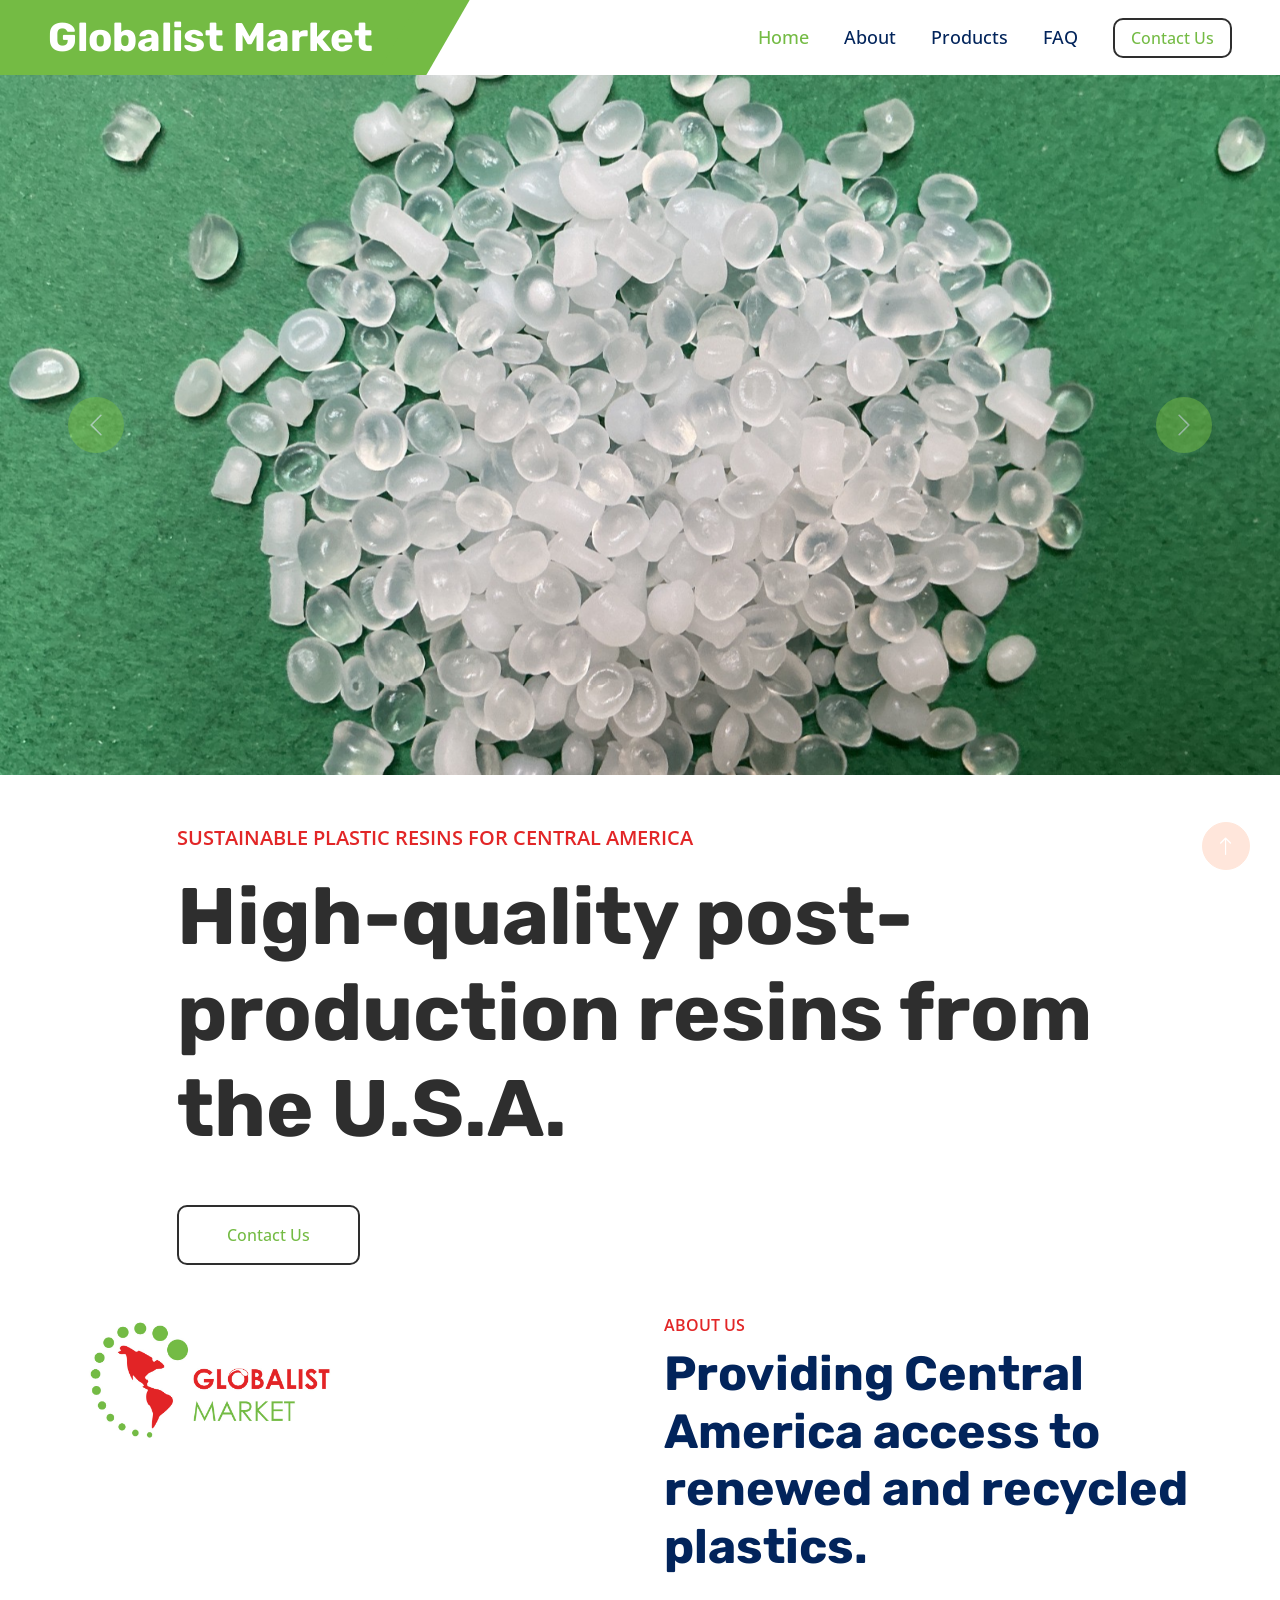
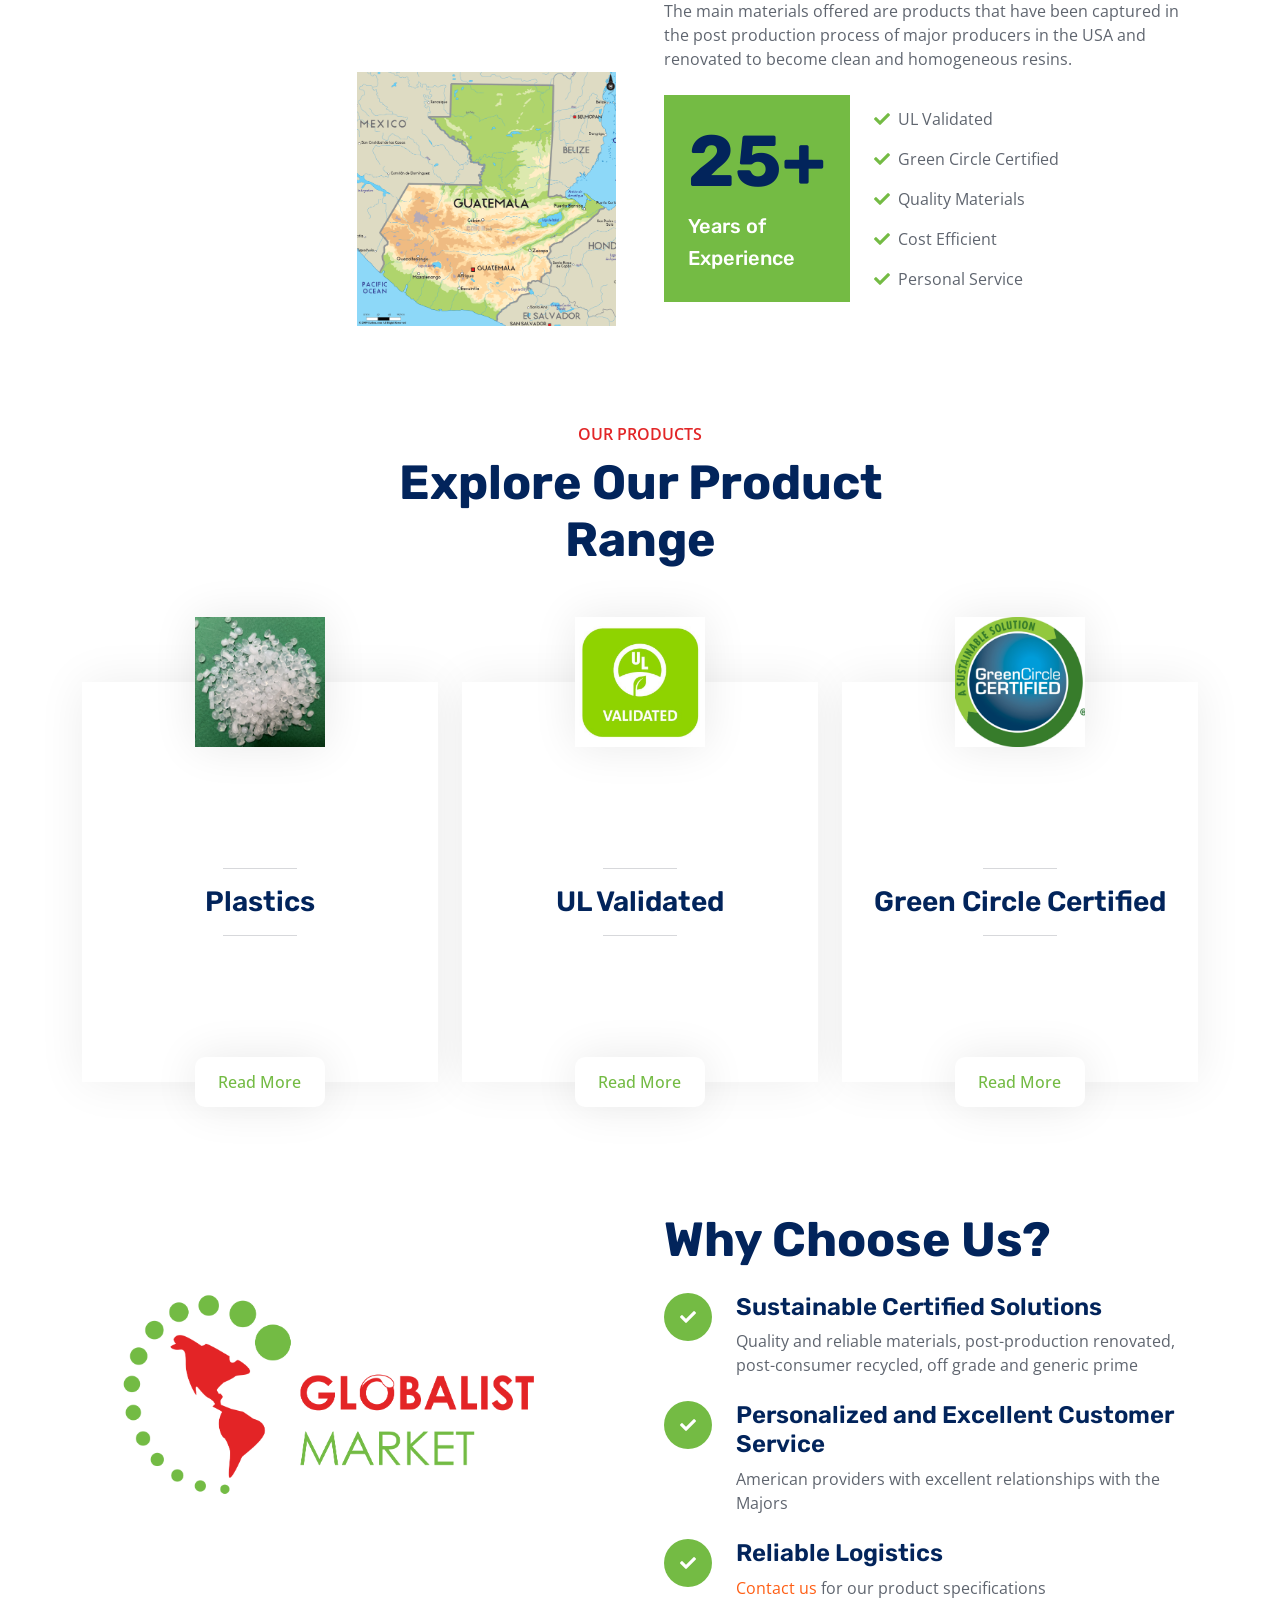
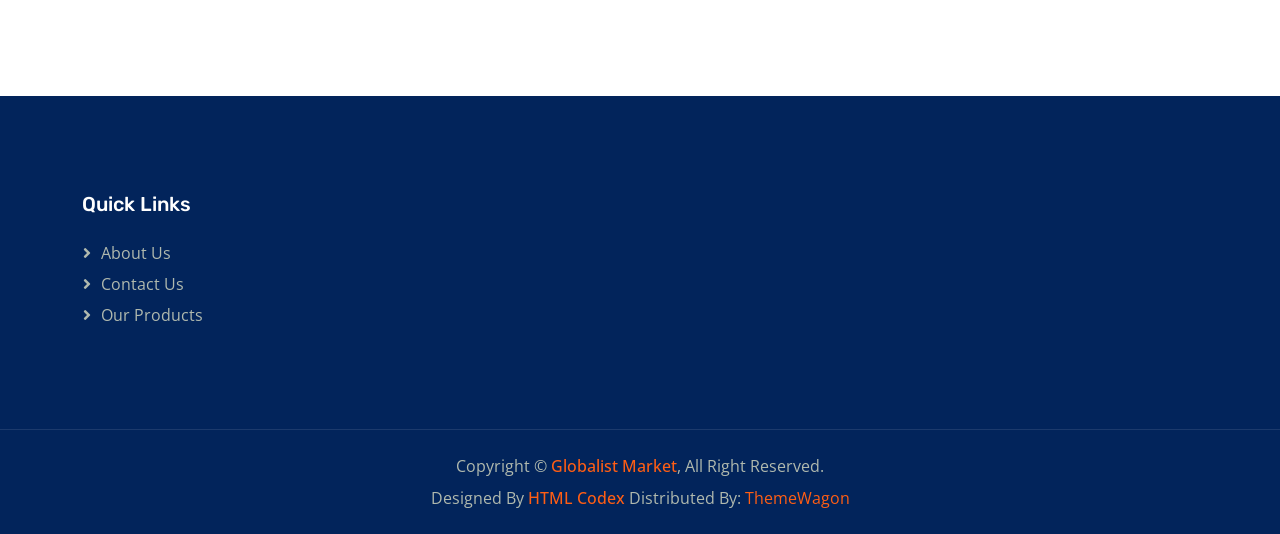
<file: index.html>
<!DOCTYPE html>
<html lang="en">

<head>
    <meta charset="utf-8">
    <title>Industro - Industrial HTML Template</title>
    <meta content="width=device-width, initial-scale=1.0" name="viewport">
    <meta content="" name="keywords">
    <meta content="" name="description">

    <!-- Favicon -->
    <link href="img/favicon.ico" rel="icon">

    <!-- Google Web Fonts -->
    <link rel="preconnect" href="https://fonts.googleapis.com">
    <link rel="preconnect" href="https://fonts.gstatic.com" crossorigin>
    <link
        href="https://fonts.googleapis.com/css2?family=Open+Sans:wght@400;500;600&family=Rubik:wght@500;600;700&display=swap"
        rel="stylesheet">

    <!-- Icon Font Stylesheet -->
    <link href="https://cdnjs.cloudflare.com/ajax/libs/font-awesome/5.10.0/css/all.min.css" rel="stylesheet">
    <link href="https://cdn.jsdelivr.net/npm/bootstrap-icons@1.4.1/font/bootstrap-icons.css" rel="stylesheet">

    <!-- Libraries Stylesheet -->
    <link href="lib/animate/animate.min.css" rel="stylesheet">

    <!-- Customized Bootstrap Stylesheet -->
    <link href="css/bootstrap.min.css" rel="stylesheet">

    <!-- Template Stylesheet -->
    <link href="css/style.css" rel="stylesheet">
    <link href="css/custom.css" rel="stylesheet">
</head>

<body>
    <!-- Navbar Start -->
    <nav class="navbar navbar-expand-lg bg-white navbar-light sticky-top py-0 pe-5">
        <a href="index.html" class="navbar-brand ps-5 me-0">
            <h1 class="text-white m-0">Globalist Market</h1>
        </a>
        <button type="button" class="navbar-toggler me-0" data-bs-toggle="collapse" data-bs-target="#navbarCollapse">
            <span class="navbar-toggler-icon"></span>
        </button>
        <div class="collapse navbar-collapse" id="navbarCollapse">
            <div class="navbar-nav ms-auto p-4 p-lg-0">
                <a href="index.html" class="nav-item nav-link active">Home</a>
                <a href="about.html" class="nav-item nav-link">About</a>
                <a href="products.html" class="nav-item nav-link">Products</a>
                <a href="FAQ.html" class="nav-item nav-link">FAQ</a>
            </div>
            <a href="contact.html" class="btn btn-gm px-3 d-none d-lg-block">Contact Us</a>
        </div>
    </nav>
    <!-- Navbar End -->

    <!-- Hero Start -->
    <div class="container-fluid px-0 mb-5">
        <div id="header-carousel" class="carousel slide" data-bs-ride="carousel">
            <div class="carousel-inner">
                <div class="carousel-item active">
                    <img class="w-100 hero-image" src="img/pellets4.jpg" alt="">
                </div>
                <div class="carousel-item">
                    <img class="w-100 hero-logo" src="img/Globalist-Market-Logo-Large-Transparent.png" alt="">
                </div>
            </div>
            <button class="carousel-control-prev" type="button" data-bs-target="#header-carousel" data-bs-slide="prev">
                <span class="carousel-control-prev-icon" aria-hidden="true"></span>
                <span class="visually-hidden">Previous</span>
            </button>
            <button class="carousel-control-next" type="button" data-bs-target="#header-carousel" data-bs-slide="next">
                <span class="carousel-control-next-icon" aria-hidden="true"></span>
                <span class="visually-hidden">Next</span>
            </button>
        </div>
    </div>
    <!-- Hero End -->

    <!-- Page Intro Start-->
    <div class="container">
        <div class="row justify-content-center">
            <div class="col-lg-10 text-start">
                <p class="fs-5 fw-medium text-primary text-uppercase">
                    Sustainable Plastic Resins for Central America</p>
                <h1 class="display-1 hero-title mb-5">
                    High-quality post-production resins from the U.S.A.</h1>
                <a href="contact.html" class="btn btn-gm py-3 px-5">Contact Us</a>
            </div>
        </div>
    </div>
    <!-- Page Intro End -->

    <!-- About Start -->
    <div class="container-xxl py-5">
        <div class="container">
            <div class="row g-5">
                <div class="col-lg-6">
                    <div class="row gx-3 h-100">
                        <div class="col-6 align-self-start wow fadeInUp" data-wow-delay="0.1s">
                            <img class="img-fluid" src="img/Globalist-Market-Logo-Medium.jpg" alt="">
                        </div>
                        <div class="col-6 align-self-end wow fadeInDown" data-wow-delay="0.1s">
                            <img class="img-fluid" src="img/Guatemala-map-1670892331.jpg" alt="">
                        </div>
                    </div>
                </div>
                <div class="col-lg-6 wow fadeIn" data-wow-delay="0.5s">
                    <p class="fw-medium text-uppercase text-primary mb-2">About Us</p>
                    <h1 class="display-5 mb-4">Providing Central America access to renewed and recycled plastics.</h1>
                    <p class="mb-4">The main materials offered are products that have been captured in the post production process of major producers in the USA and renovated to become clean and homogeneous resins. </p>
                    <div class="d-flex align-items-center mb-4">
                        <div class="flex-shrink-0 bg-primary p-4">
                            <h1 class="display-2">25+</h1>
                            <h5 class="text-white">Years of</h5>
                            <h5 class="text-white">Experience</h5>
                        </div>
                        <div class="ms-4">
                            <p><i class="fa fa-check green me-2"></i>UL Validated</p>
                            <p><i class="fa fa-check green me-2"></i>Green Circle Certified</p>
                            <p><i class="fa fa-check green me-2"></i>Quality Materials</p>
                            <p><i class="fa fa-check green me-2"></i>Cost Efficient</p>
                            <p class="mb-0"><i class="fa fa-check green me-2"></i>Personal Service</p>
                        </div>
                    </div>
                </div>
            </div>
        </div>
    </div>
    <!-- About End -->

    <div class="section-divider"></div>

    <!-- Products Preview Start -->
    <div class="container-xxl py-5">
        <div class="container">
            <div class="text-center mx-auto pb-4 wow fadeInUp" data-wow-delay="0.1s" style="max-width: 600px;">
                <p class="fw-medium text-uppercase text-primary mb-2">Our Products</p>
                <h1 class="display-5 mb-4">Explore Our Product Range</h1>
            </div>
            <div class="row gy-5 gx-4">
                <div class="col-md-6 col-lg-4 wow fadeInUp" data-wow-delay="0.1s">
                    <div class="service-item" style="height: 250px;">
                        <img class="img-fluid" src="img/pellets4.jpg" alt="">
                        <div class="service-img">
                            <img class="img-fluid" src="img/pellets4.jpg" alt="">
                        </div>
                        <div class="service-detail">
                            <div class="service-title">
                                <hr class="w-25">
                                <h3 class="mb-0">Plastics</h3>
                                <hr class="w-25">
                            </div>
                            <div class="service-text">
                                <p class="text-white mb-0">Various plastics offered in off grade, generic prime, and renovated quality</p>
                            </div>
                        </div>
                        <a class="btn btn-gm" href="products.html">Read More</a>
                    </div>
                </div>
                <div class="col-md-6 col-lg-4 wow fadeInUp" data-wow-delay="0.3s">
                    <div class="service-item">
                        <img class="img-fluid" src="img/ULcertified.jpg" alt="">
                        <div class="service-img">
                            <img class="img-fluid" src="img/ULcertified.jpg" alt="">
                        </div>
                        <div class="service-detail">
                            <div class="service-title">
                                <hr class="w-25">
                                <h3 class="mb-0">UL Validated</h3>
                                <hr class="w-25">
                            </div>
                            <div class="service-text">
                                <p class="text-white mb-0">One of the oldest verification for the recycled content of PCR products. Important for some of your export customers like Walmart and Target. </p>
                            </div>
                        </div>
                        <a class="btn btn-gm" href="">Read More</a>
                    </div>
                </div>
                <div class="col-md-6 col-lg-4 wow fadeInUp" data-wow-delay="0.5s">
                    <div class="service-item">
                        <img class="img-fluid" src="img/GreenCircle_Logo-3989688135.jpg" alt="">
                        <div class="service-img">
                            <img class="img-fluid" src="img/GreenCircle_Logo-3989688135.jpg" alt="">
                        </div>
                        <div class="service-detail">
                            <div class="service-title">
                                <hr class="w-25">
                                <h3 class="mb-0">Green Circle Certified</h3>
                                <hr class="w-25">
                            </div>
                            <div class="service-text">
                                <p class="text-white mb-0">1st third party certification for renovated and recycled products in the USA. </p>
                            </div>
                        </div>
                        <a class="btn btn-gm" href="">Read More</a>
                    </div>
                </div>
            </div>
        </div>
    </div>
    <!-- Products Preview End -->


    <!-- Why Choose Us Start -->
    <div class="container-xxl py-5">
        <div class="container">
            <div class="row g-5 align-items-center">
                <div class="col-lg-6 wow fadeInUp" data-wow-delay="0.1s">
                    <div class="position-relative me-lg-4">
                        <img class="img-fluid w-100" src="img/Globalist-Market-Logo-Large-Transparent.png" alt="">
                    </div>
                </div>
                <div class="col-lg-6 wow fadeInUp" data-wow-delay="0.5s">
                    <p class="fw-medium text-uppercase text-primary mb-2"></p>
                    <h1 class="display-5 mb-4">Why Choose Us?</h1>
                    <div class="row gy-4">
                        <div class="col-12">
                            <div class="d-flex">
                                <div class="flex-shrink-0 btn-lg-square rounded-circle bg-primary">
                                    <i class="fa fa-check text-white"></i>
                                </div>
                                <div class="ms-4">
                                    <h4>Sustainable Certified Solutions</h4>
                                    <span>Quality and reliable materials, post-production renovated, 
                                        post-consumer recycled, off grade and generic prime </span>
                                </div>
                            </div>
                        </div>
                        <div class="col-12">
                            <div class="d-flex">
                                <div class="flex-shrink-0 btn-lg-square rounded-circle bg-primary">
                                    <i class="fa fa-check text-white"></i>
                                </div>
                                <div class="ms-4">
                                    <h4>Personalized and Excellent Customer Service</h4>
                                    <span>American providers with excellent relationships with the Majors </span>
                                </div>
                            </div>
                        </div>
                        <div class="col-12">
                            <div class="d-flex">
                                <div class="flex-shrink-0 btn-lg-square rounded-circle bg-primary">
                                    <i class="fa fa-check text-white"></i>
                                </div>
                                <div class="ms-4">
                                    <h4>Reliable Logistics</h4>
                                    <span><a href="contact.html">Contact us</a> for our product specifications</span>
                                </div>
                            </div>
                        </div>
                    </div>
                </div>
            </div>
        </div>
    </div>
    <!-- Why Choose Us End -->

    <!-- Contact Us Start -->
    
    <!-- Contact Us End -->

    <!-- Footer Start -->
    <div class="container-fluid bg-dark footer mt-5 py-5 wow fadeIn" data-wow-delay="0.1s">
        <div class="container py-5">
            <div class="row g-5">
                <div class="col-lg-3 col-md-6">
                    <h5 class="text-white mb-4">Quick Links</h5>
                    <a class="btn btn-link" href="about.html">About Us</a>
                    <a class="btn btn-link" href="contact.html">Contact Us</a>
                    <a class="btn btn-link" href="products.html">Our Products</a>
                </div>
            </div>
        </div>
    </div>
    <!-- Footer End -->

    <!-- Copyright Start -->
    <div class="container-fluid copyright bg-dark py-4">
        <div class="container text-center">
            <p class="mb-2">Copyright &copy; <a class="fw-semi-bold" href="#">Globalist Market</a>, All Right Reserved.
            </p>
            <!--/*** This template is free as long as you keep the footer author’s credit link/attribution link/backlink. If you'd like to use the template without the footer author’s credit link/attribution link/backlink, you can purchase the Credit Removal License from "https://htmlcodex.com/credit-removal". Thank you for your support. ***/-->
            <p class="mb-0">Designed By <a class="fw-semi-bold" href="https://htmlcodex.com">HTML Codex</a> Distributed
                By: <a href="https://themewagon.com">ThemeWagon</a> </p>
        </div>
    </div>
    <!-- Copyright End -->


    <!-- Back to Top -->
    <a href="#" class="btn btn-lg btn-primary btn-lg-square rounded-circle back-to-top"><i
            class="bi bi-arrow-up"></i></a>


    <!-- JavaScript Libraries -->
    <script src="https://code.jquery.com/jquery-3.4.1.min.js"></script>
    <script src="https://cdn.jsdelivr.net/npm/bootstrap@5.0.0/dist/js/bootstrap.bundle.min.js"></script>
    <script src="lib/wow/wow.min.js"></script>
    <script src="lib/easing/easing.min.js"></script>

    <!-- Template Javascript -->
    <script src="js/main.js"></script>
</body>

</html>
</file>
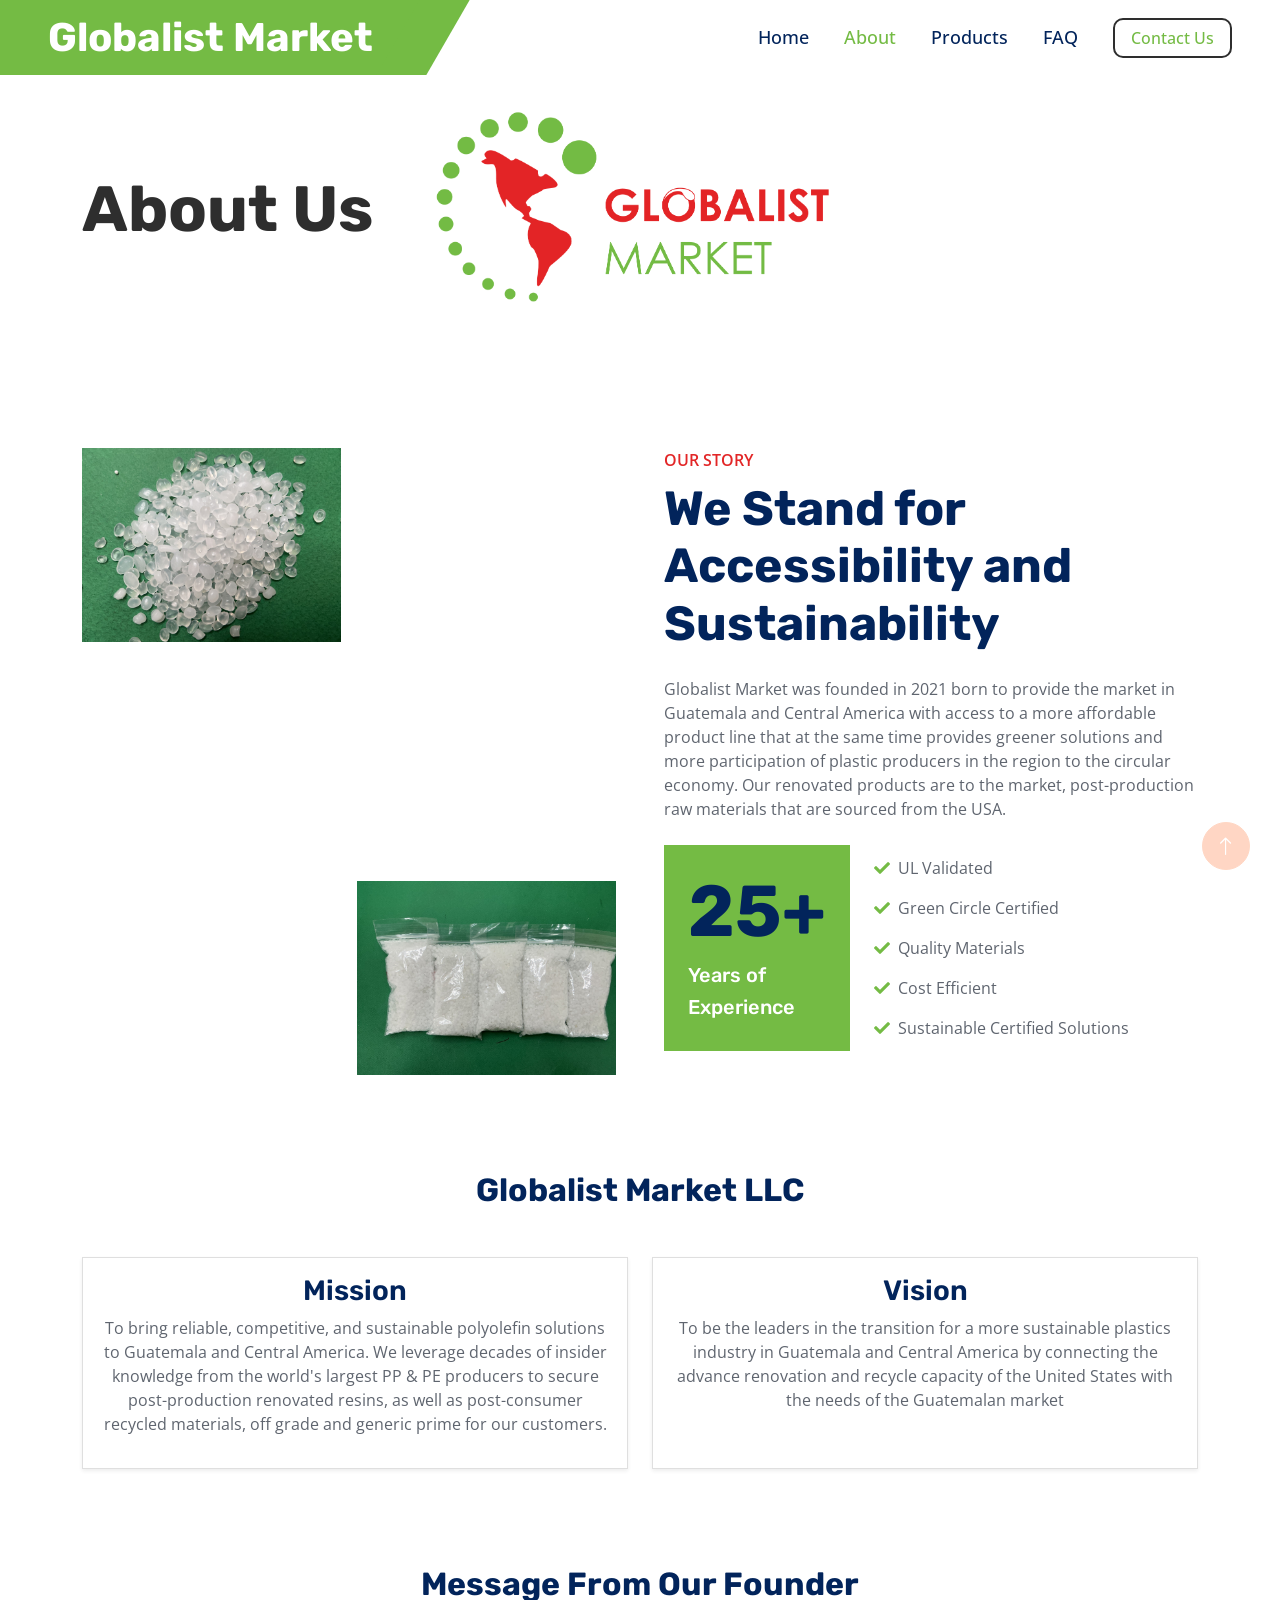
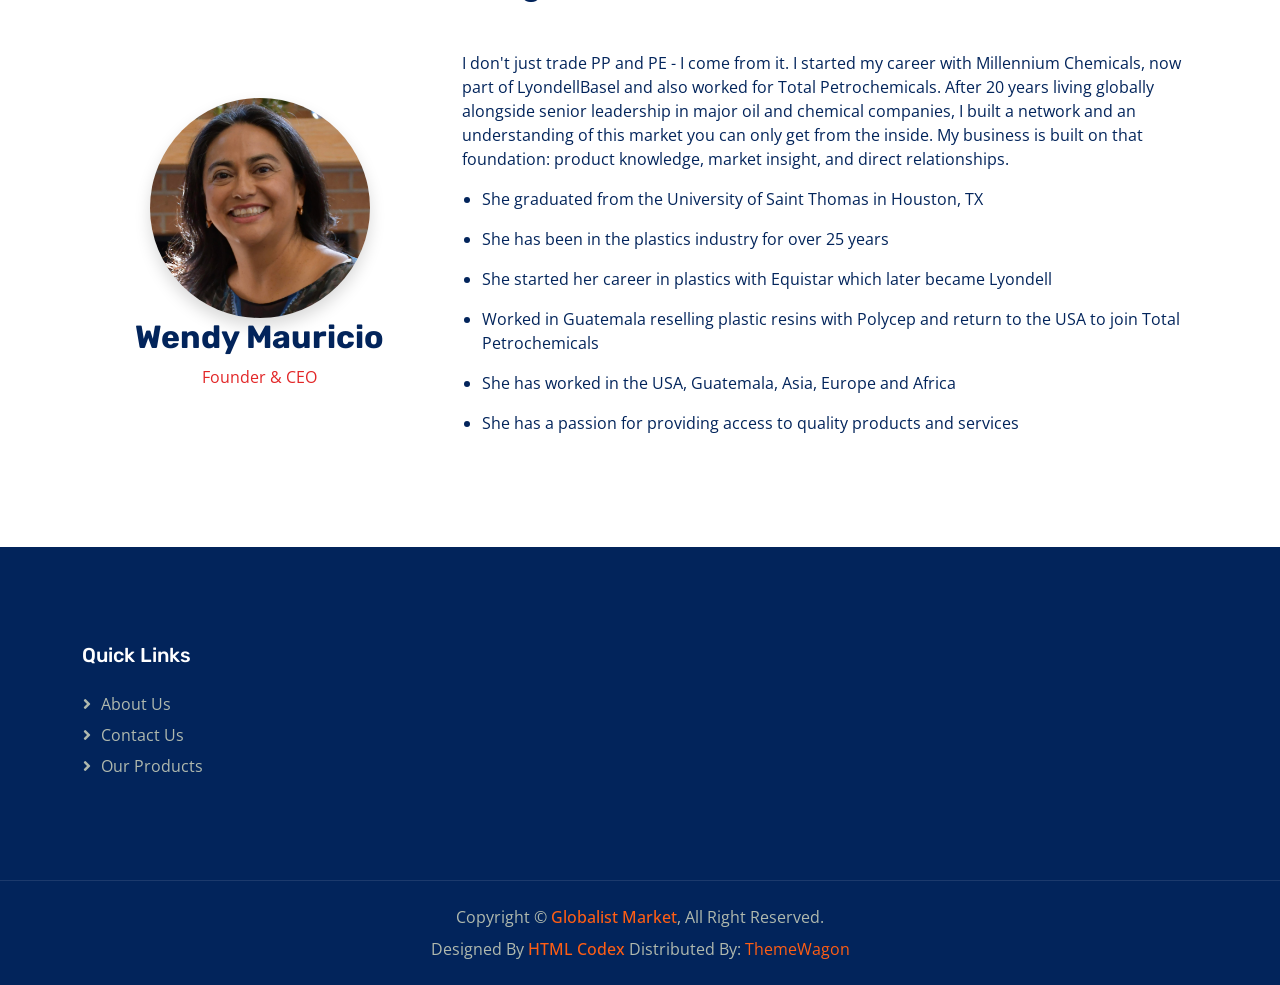
<file: about.html>
<!DOCTYPE html>
<html lang="en">

<head>
    <meta charset="utf-8">
    <title>Industro - Industrial HTML Template</title>
    <meta content="width=device-width, initial-scale=1.0" name="viewport">
    <meta content="" name="keywords">
    <meta content="" name="description">

    <!-- Favicon -->
    <link href="img/favicon.ico" rel="icon">

    <!-- Google Web Fonts -->
    <link rel="preconnect" href="https://fonts.googleapis.com">
    <link rel="preconnect" href="https://fonts.gstatic.com" crossorigin>
    <link
        href="https://fonts.googleapis.com/css2?family=Open+Sans:wght@400;500;600&family=Rubik:wght@500;600;700&display=swap"
        rel="stylesheet">

    <!-- Icon Font Stylesheet -->
    <link href="https://cdnjs.cloudflare.com/ajax/libs/font-awesome/5.10.0/css/all.min.css" rel="stylesheet">
    <link href="https://cdn.jsdelivr.net/npm/bootstrap-icons@1.4.1/font/bootstrap-icons.css" rel="stylesheet">

    <!-- Libraries Stylesheet -->
    <link href="lib/animate/animate.min.css" rel="stylesheet">

    <!-- Customized Bootstrap Stylesheet -->
    <link href="css/bootstrap.min.css" rel="stylesheet">

    <!-- Template Stylesheet -->
    <link href="css/style.css" rel="stylesheet">
    <link href="css/custom.css" rel="stylesheet">
</head>

<body>
    <!-- Navbar Start -->
    <nav class="navbar navbar-expand-lg bg-white navbar-light sticky-top py-0 pe-5">
        <a href="index.html" class="navbar-brand ps-5 me-0">
            <h1 class="text-white m-0">Globalist Market</h1>
        </a>
        <button type="button" class="navbar-toggler me-0" data-bs-toggle="collapse" data-bs-target="#navbarCollapse">
            <span class="navbar-toggler-icon"></span>
        </button>
        <div class="collapse navbar-collapse" id="navbarCollapse">
            <div class="navbar-nav ms-auto p-4 p-lg-0">
                <a href="index.html" class="nav-item nav-link">Home</a>
                <a href="about.html" class="nav-item nav-link active">About</a>
                <a href="products.html" class="nav-item nav-link">Products</a>
                <a href="FAQ.html" class="nav-item nav-link">FAQ</a>
            </div>
            <a href="contact.html" class="btn btn-gm px-3 d-none d-lg-block">Contact Us</a>
        </div>
    </nav>
    <!-- Navbar End -->


    <!-- Page Header Start -->
    <div class="container-fluid page-header py-5 mb-5 wow fadeIn" data-wow-delay="0.1s">
        <div class="container py-5">
            <h1 class="display-3 hero-title animated slideInRight">About Us</h1>
            <!--<nav aria-label="breadcrumb">
                <ol class="breadcrumb animated slideInRight mb-0">
                    <li class="breadcrumb-item"><a href="#">Home</a></li>
                    <li class="breadcrumb-item"><a href="#">Pages</a></li>
                    <li class="breadcrumb-item active" aria-current="page">About Us</li>
                </ol>
            </nav>-->
        </div>
    </div>
    <!-- Page Header End -->

    <!-- Our Story Start --> 
    <div class="container-xxl py-5">
        <div class="container">
            <div class="row g-5">
                <div class="col-lg-6">
                    <div class="row gx-3 h-100">
                        <div class="col-6 align-self-start wow fadeInUp" data-wow-delay="0.1s">
                            <img class="img-fluid" src="img/pellets5.jpg" alt="">
                        </div>
                        <div class="col-6 align-self-end wow fadeInDown" data-wow-delay="0.1s">
                            <img class="img-fluid" src="img/pellets3.jpg" alt="">
                        </div>
                    </div>
                </div>
                <div class="col-lg-6 wow fadeIn" data-wow-delay="0.5s">
                    <p class="fw-medium text-uppercase text-primary mb-2">Our Story</p>
                    <h1 class="display-5 mb-4">We Stand for Accessibility and Sustainability</h1>
                    <p class="mb-4">Globalist Market was founded in 2021 
                        born to provide the market in Guatemala and Central America 
                        with access to a more affordable product line that at the same time provides greener solutions 
                        and more participation of plastic producers in the region to the circular economy. 
                        Our renovated products are  to the market, post-production raw materials that are sourced from the USA. 
                    </p>
                    <div class="d-flex align-items-center mb-4">
                        <div class="flex-shrink-0 bg-primary p-4">
                            <h1 class="display-2">25+</h1>
                            <h5 class="text-white">Years of</h5>
                            <h5 class="text-white">Experience</h5>
                        </div>
                        <div class="ms-4">
                            <p><i class="fa fa-check green me-2"></i>UL Validated</p>
                            <p><i class="fa fa-check green me-2"></i>Green Circle Certified</p>
                            <p><i class="fa fa-check green me-2"></i>Quality Materials</p>
                            <p><i class="fa fa-check green me-2"></i>Cost Efficient</p>
                            <p class="mb-0"><i class="fa fa-check green me-2"></i>Sustainable Certified Solutions</p>
                        </div>
                    </div>
                </div>  
            </div>
        </div>
    </div>
    <!-- Our Story End -->

    <!-- Our Purpose Start -->
    <section class="py-5">
        <div class="container">
            <h2 class="text-center mb-5">Globalist Market LLC</h2>
            <div class="row g-4">
                <div class="col-lg-6">   
                <!-- Mission Start -->
                    <div class="card text-center h-100 shadow-sm">
                        <div class="card-body">
                            <h3>Mission</h3>
                            <p>To bring reliable, competitive, and sustainable polyolefin solutions to Guatemala and Central America. 
                                We leverage decades of insider knowledge from the world's largest PP & PE producers 
                                to secure post-production renovated resins, as well as  post-consumer recycled materials, 
                                    off grade and generic prime for our customers. </p>
                        </div>
                    </div>
                </div>
                <!-- Mission End -->

                <!-- Vision Start -->
                <div class="col-lg-6">
                    <div class="card text-center h-100 shadow-sm">
                        <div class="card-body">
                            <h3>Vision</h3>
                            <p>To be the leaders in the transition for a more sustainable plastics industry in Guatemala and Central America
                                by connecting the advance renovation and recycle capacity of the United States 
                                with the needs of the Guatemalan market </p>
                        </div>
                    </div>
                </div>
                <!-- Vision End -->
            </div>
        </div>
    </section>
    <!-- Our Purpose End -->

    <!-- Meet the Team Start -->
    <section class="py-5">
        <div class="container">
            <h2 class="text-center mb-5">Message From Our Founder</h2>
            <div class="row align-items-center">
                <!--Wendy Start-->
                <!-- Left Column -->
                <div class="col-lg-4 text-center mb-4 mb-lg-0">
                    <!--[image]-->
                    <img
                        src="img/Wendy.jpg"
                        class="team-photo rounded-circle shadow"
                        alt="Wendy Mauricio"
                        style="max-width: 500px;">
                    <!--[Name]-->
                    <h2 class="text-dark">Wendy Mauricio</h2>
                    <!--[title/position]-->
                    <p class="text-primary">Founder & CEO</p>
                </div>
                <!-- Right Column -->
                <div class="col-lg-8">
                    <!--[message]-->
                    <p class="text-dark"> I don't just trade PP and PE - I come from it. 
                        I started my career with Millennium Chemicals, now part of LyondellBasel 
                            and also worked for Total Petrochemicals. 
                        After 20 years living globally alongside senior leadership in major oil and chemical companies, 
                            I built a network and an understanding of this market you can only get from the inside.
                        My business is built on that foundation: product knowledge, market insight, and direct relationships.</p>
                    <!-- bullet list -->
                    <ul class="team-list text-dark">
                        <li>She graduated from the University of Saint Thomas in Houston, TX</li>
                        <li>She has been in the plastics industry for over 25 years</li>
                        <li>She started her career in plastics with Equistar which later became Lyondell</li>
                        <li>Worked in Guatemala reselling plastic resins with Polycep and return to the USA to join Total Petrochemicals</li>
                        <li>She has worked in the USA, Guatemala, Asia, Europe and Africa</li>
                        <li>She has a passion for providing access to quality products and services</li>
                    </ul>
                </div>
                <!--Wendy End-->
            </div>
        </div>
    </section>
    <!-- Meet the Team End -->

    <!-- Footer Start -->
    <div class="container-fluid bg-dark footer mt-5 py-5 wow fadeIn" data-wow-delay="0.1s">
        <div class="container py-5">
            <div class="row g-5">
                <div class="col-lg-3 col-md-6">
                    <h5 class="text-white mb-4">Quick Links</h5>
                    <a class="btn btn-link" href="about.html">About Us</a>
                    <a class="btn btn-link" href="contact.html">Contact Us</a>
                    <a class="btn btn-link" href="products.html">Our Products</a>
                </div>
            </div>
        </div>
    </div>
    <!-- Footer End -->

    <!-- Copyright Start -->
    <div class="container-fluid copyright bg-dark py-4">
        <div class="container text-center">
            <p class="mb-2">Copyright &copy; <a class="fw-semi-bold" href="#">Globalist Market</a>, All Right Reserved.
            </p>
            <!--/*** This template is free as long as you keep the footer author’s credit link/attribution link/backlink. If you'd like to use the template without the footer author’s credit link/attribution link/backlink, you can purchase the Credit Removal License from "https://htmlcodex.com/credit-removal". Thank you for your support. ***/-->
            <p class="mb-0">Designed By <a class="fw-semi-bold" href="https://htmlcodex.com">HTML Codex</a> Distributed
                By: <a href="https://themewagon.com">ThemeWagon</a> </p>
        </div>
    </div>
    <!-- Copyright End -->


    <!-- Back to Top -->
    <a href="#" class="btn btn-lg btn-primary btn-lg-square rounded-circle back-to-top"><i
            class="bi bi-arrow-up"></i></a>


    <!-- JavaScript Libraries -->
    <script src="https://code.jquery.com/jquery-3.4.1.min.js"></script>
    <script src="https://cdn.jsdelivr.net/npm/bootstrap@5.0.0/dist/js/bootstrap.bundle.min.js"></script>
    <script src="lib/wow/wow.min.js"></script>
    <script src="lib/easing/easing.min.js"></script>

    <!-- Template Javascript -->
    <script src="js/main.js"></script>
</body>

</html>
</file>
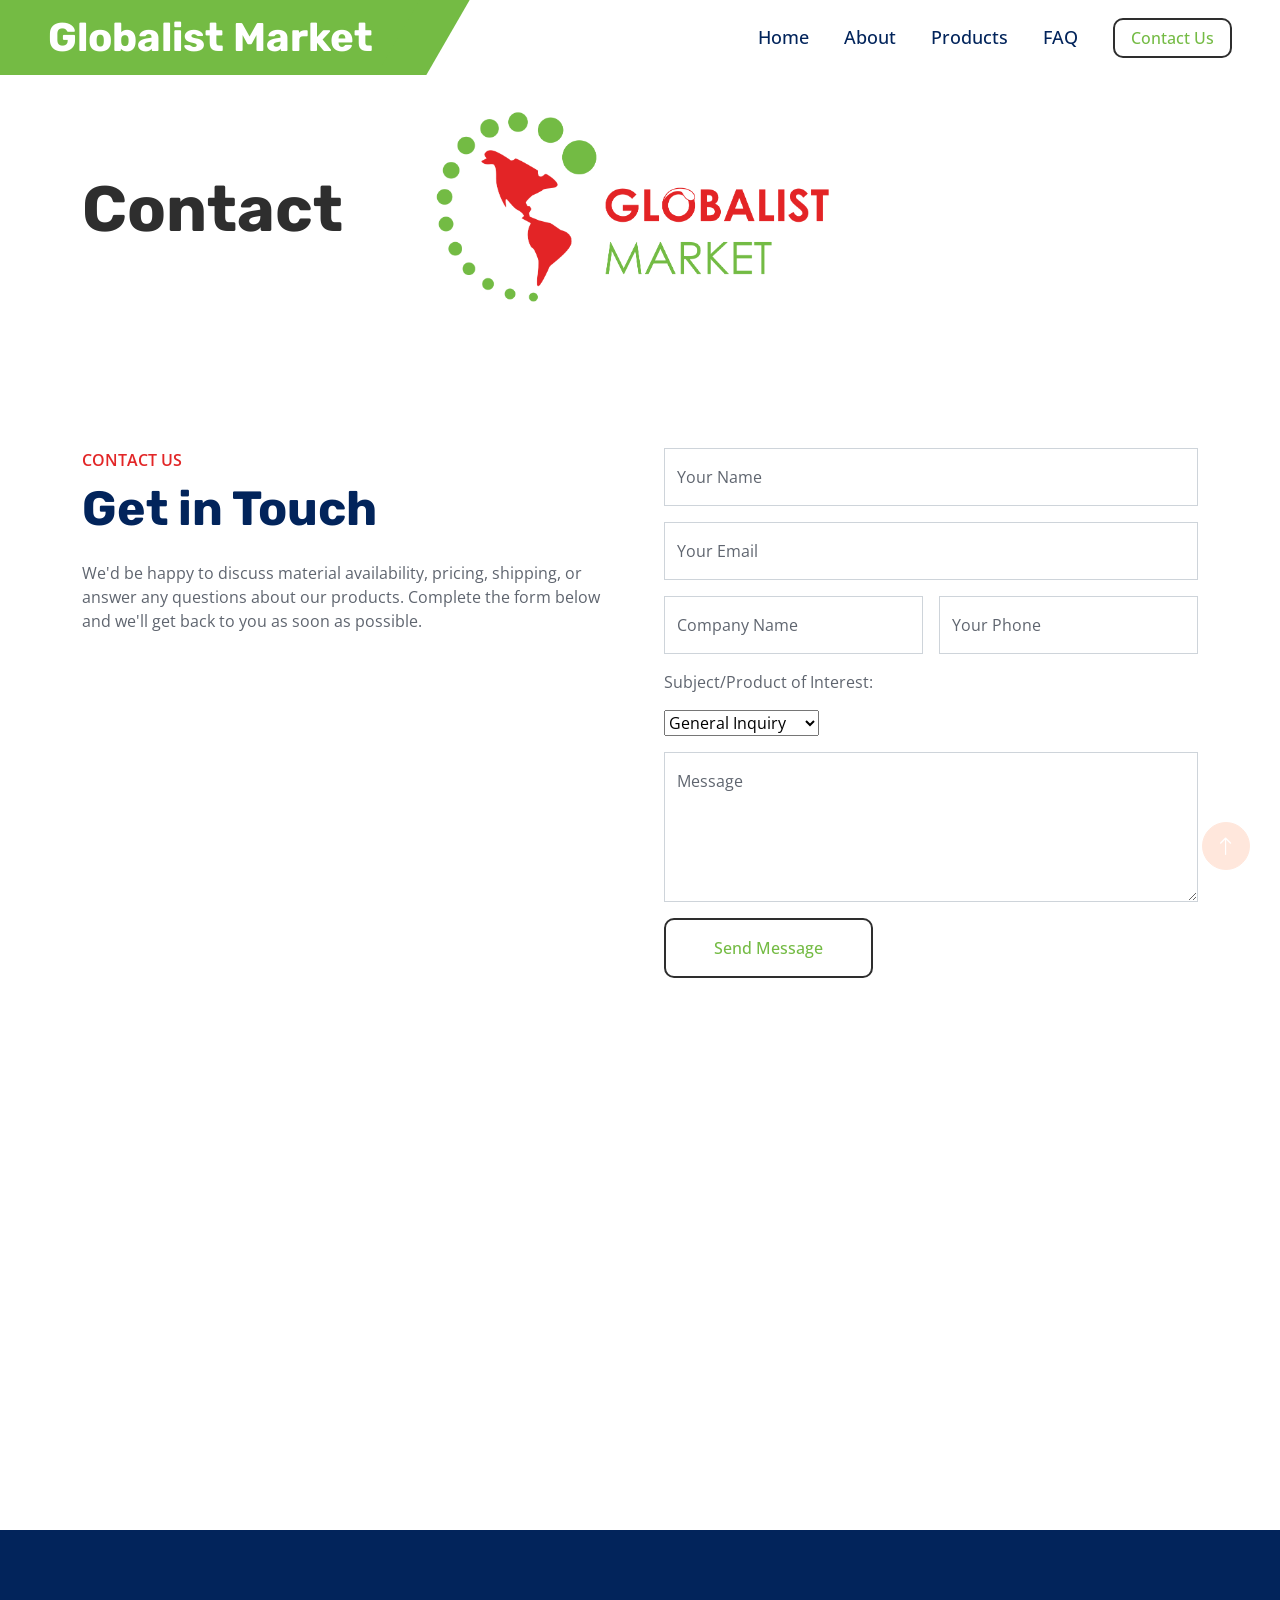
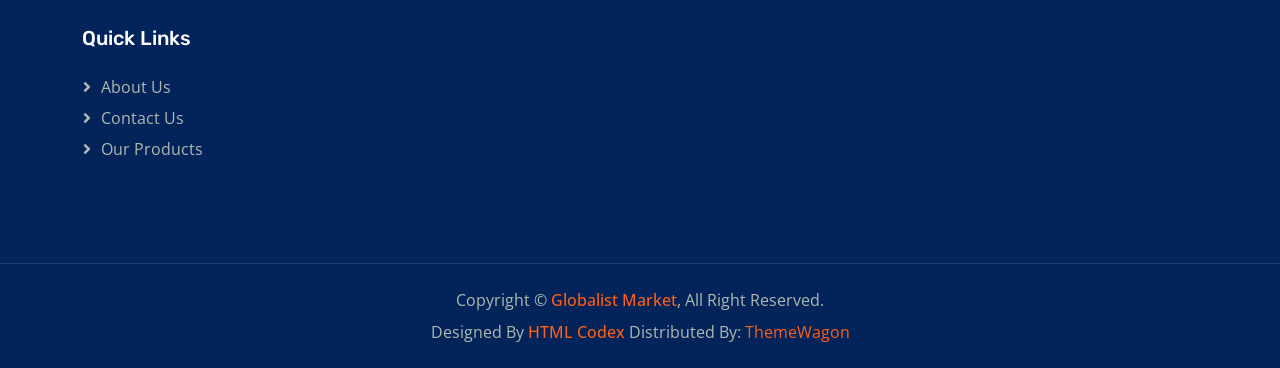
<file: contact.html>
<!DOCTYPE html>
<html lang="en">

<head>
    <meta charset="utf-8">
    <title>Industro - Industrial HTML Template</title>
    <meta content="width=device-width, initial-scale=1.0" name="viewport">
    <meta content="" name="keywords">
    <meta content="" name="description">

    <!-- Favicon -->
    <link href="img/favicon.ico" rel="icon">

    <!-- Google Web Fonts -->
    <link rel="preconnect" href="https://fonts.googleapis.com">
    <link rel="preconnect" href="https://fonts.gstatic.com" crossorigin>
    <link
        href="https://fonts.googleapis.com/css2?family=Open+Sans:wght@400;500;600&family=Rubik:wght@500;600;700&display=swap"
        rel="stylesheet">

    <!-- Icon Font Stylesheet -->
    <link href="https://cdnjs.cloudflare.com/ajax/libs/font-awesome/5.10.0/css/all.min.css" rel="stylesheet">
    <link href="https://cdn.jsdelivr.net/npm/bootstrap-icons@1.4.1/font/bootstrap-icons.css" rel="stylesheet">

    <!-- Libraries Stylesheet -->
    <link href="lib/animate/animate.min.css" rel="stylesheet">

    <!-- Customized Bootstrap Stylesheet -->
    <link href="css/bootstrap.min.css" rel="stylesheet">

    <!-- Template Stylesheet -->
    <link href="css/style.css" rel="stylesheet">
    <link href="css/custom.css" rel="stylesheet">
</head>

<body>
    <!-- Navbar Start -->
    <nav class="navbar navbar-expand-lg bg-white navbar-light sticky-top py-0 pe-5">
        <a href="index.html" class="navbar-brand ps-5 me-0">
            <h1 class="text-white m-0">Globalist Market</h1>
        </a>
        <button type="button" class="navbar-toggler me-0" data-bs-toggle="collapse" data-bs-target="#navbarCollapse">
            <span class="navbar-toggler-icon"></span>
        </button>
        <div class="collapse navbar-collapse" id="navbarCollapse">
            <div class="navbar-nav ms-auto p-4 p-lg-0">
                <a href="index.html" class="nav-item nav-link">Home</a>
                <a href="about.html" class="nav-item nav-link">About</a>
                <a href="products.html" class="nav-item nav-link">Products</a>
                <a href="FAQ.html" class="nav-item nav-link">FAQ</a>
            </div>
            <a href="contact.html" class="btn btn-gm px-3 d-none d-lg-block">Contact Us</a>
        </div>
    </nav>
    <!-- Navbar End -->


    <!-- Page Header Start -->
    <div class="container-fluid page-header py-5 mb-5 wow fadeIn" data-wow-delay="0.1s">
        <div class="container py-5">
            <h1 class="display-3 hero-title animated slideInRight">Contact</h1>
            <!--<nav aria-label="breadcrumb">
                <ol class="breadcrumb animated slideInRight mb-0">
                    <li class="breadcrumb-item"><a href="#">Home</a></li>
                    <li class="breadcrumb-item"><a href="#">Pages</a></li>
                    <li class="breadcrumb-item active" aria-current="page">Contact</li>
                </ol>
            </nav>-->
        </div>
    </div>
    <!-- Page Header End -->

    <!-- Form start-->
    <div class="container-xxl py-5">
        <div class="container">
            <div class="row g-5">
                <div class="col-lg-6 wow fadeInUp" data-wow-delay="0.1s">
                    <p class="fw-medium text-uppercase text-primary mb-2">Contact Us</p>
                    <h1 class="display-5 mb-4">Get in Touch</h1>
                        <p>We'd be happy to discuss material availability, pricing, shipping, or answer any questions about our products. 
                        Complete the form below and we'll get back to you as soon as possible.</p>
                </div>
                <div class="col-lg-6 wow fadeInUp" data-wow-delay="0.5s">
                    <div id="form-message"></div>
                    <form action="contact.php" method="POST" id="Contact Form">
                        <div class="row g-3">
                            <div class="col-12">
                                <div class="form-floating">
                                    <input type="text" class="form-control" id="name" name="name" placeholder="Your Name" required>
                                    <label for="name">Your Name</label>
                                </div>
                            </div>
                            <div class="col-md-12">
                                <div class="form-floating">
                                    <input type="email" class="form-control" id="email" name="email" placeholder="Your Email" required>
                                    <label for="email">Your Email</label>
                                </div>
                            </div>
                            <div class="col-md-6">
                                <div class="form-floating">
                                    <input type="text" class="form-control" id="company" name="company" placeholder="Company Name">
                                    <label for="company">Company Name</label>
                                </div>
                            </div>
                            <div class="col-md-6">
                                <div class="form-floating">
                                    <input type="tel" class="form-control" id="phone" name="phone" placeholder="Your Phone">
                                    <label for="phone">Your Phone</label>
                                </div>
                            </div>
                            <div class="col-12">
                                <div class="form-floating">
                                        <p>Subject/Product of Interest:</p>
                                        <select id="subject" name="subject" placeholder="Product of Interest">
                                        <option value="General Inquiry">General Inquiry</option>
                                        <option value="LDPE">LDPE</option>
                                        <option value="HDPE">HDPE</option>
                                        <option value="LLDPE">LLDPE</option>
                                        <option value="Polyethylene Wax">Polyethylene Wax</option>
                                        <option value="Propylene">Propylene</option>
                                        <option value="POE">POE</option>
                                        <option value="PCR">PCR</option>
                                    </select>
                                </div>
                            </div>
                            <div class="col-12">
                                <div class="form-floating">
                                    <textarea class="form-control" placeholder="Leave a message here" id="message" name="message" required
                                        style="height: 150px"></textarea>
                                    <label for="message">Message</label>
                                </div>
                            </div>
                            <div class="col-12">
                                <button class="btn btn-gm py-3 px-5" type="submit">Send Message</button>
                            </div>
                            <div style="display:none;">
                                <input type="text" name="website">
                            </div>
                        </div>
                    </form>
                </div>
            </div>
        </div>
    </div>
    <!-- Form end -->

    <!-- Map Start -->
    <div class="row mb-5">
        <div class="col-12 wow fadeInUp" data-wow-delay="0.1s">
            <iframe class="w-100"
                src="https://www.google.com/maps/embed?pb=!1m18!1m12!1m3!1d1456190.7771885954!2d-97.83058274295804!3d29.817340179965548!2m3!1f0!2f0!3f0!3m2!1i1024!2i768!4f13.1!3m3!1m2!1s0x8640b8b4488d8501%3A0xca0d02def365053b!2sHouston%2C%20TX!5e1!3m2!1sen!2sus!4v1784393075386!5m2!1sen!2sus"
                frameborder="0" style="min-height: 450px; border:0;" allowfullscreen="" aria-hidden="false"
                tabindex="0"></iframe>
        </div>
    </div>
    <!-- Map End -->

    <!-- Footer Start -->
    <div class="container-fluid bg-dark footer mt-5 py-5 wow fadeIn" data-wow-delay="0.1s">
        <div class="container py-5">
            <div class="row g-5">
                <div class="col-lg-3 col-md-6">
                    <h5 class="text-white mb-4">Quick Links</h5>
                    <a class="btn btn-link" href="about.html">About Us</a>
                    <a class="btn btn-link" href="contact.html">Contact Us</a>
                    <a class="btn btn-link" href="products.html">Our Products</a>
                </div>
            </div>
        </div>
    </div>
    <!-- Footer End -->

    <!-- Copyright Start -->
    <div class="container-fluid copyright bg-dark py-4">
        <div class="container text-center">
            <p class="mb-2">Copyright &copy; <a class="fw-semi-bold" href="#">Globalist Market</a>, All Right Reserved.
            </p>
            <!--/*** This template is free as long as you keep the footer author’s credit link/attribution link/backlink. If you'd like to use the template without the footer author’s credit link/attribution link/backlink, you can purchase the Credit Removal License from "https://htmlcodex.com/credit-removal". Thank you for your support. ***/-->
            <p class="mb-0">Designed By <a class="fw-semi-bold" href="https://htmlcodex.com">HTML Codex</a> Distributed
                By: <a href="https://themewagon.com">ThemeWagon</a> </p>
        </div>
    </div>
    <!-- Copyright End -->

    <!-- Back to Top -->
    <a href="#" class="btn btn-lg btn-primary btn-lg-square rounded-circle back-to-top"><i
            class="bi bi-arrow-up"></i></a>


    <!-- JavaScript Libraries -->
    <script src="https://code.jquery.com/jquery-3.4.1.min.js"></script>
    <script src="https://cdn.jsdelivr.net/npm/bootstrap@5.0.0/dist/js/bootstrap.bundle.min.js"></script>
    <script src="lib/wow/wow.min.js"></script>
    <script src="lib/easing/easing.min.js"></script>

    <!-- Template Javascript -->
    <script src="js/main.js"></script>
    
    <script>
    const params = new URLSearchParams(window.location.search);
    const message = document.getElementById("form-message");
    
    if (params.get("success") === "1") {
        message.innerHTML = `
            <div class="alert alert-success">
                <strong>Thank you!</strong> Your message has been sent successfully.
                We'll get back to you as soon as possible.
            </div>`;
    }
    if (params.get("error") === "1") {
        message.innerHTML = `
            <div class="alert alert-danger">
                Sorry, something went wrong while sending your message.
                Please try again later.
            </div>`;
    }
    if (params.has("success") || params.has("error")) {
        window.history.replaceState({}, document.title, window.location.pathname);
    }
    </script>
</body>

</html>
</file>
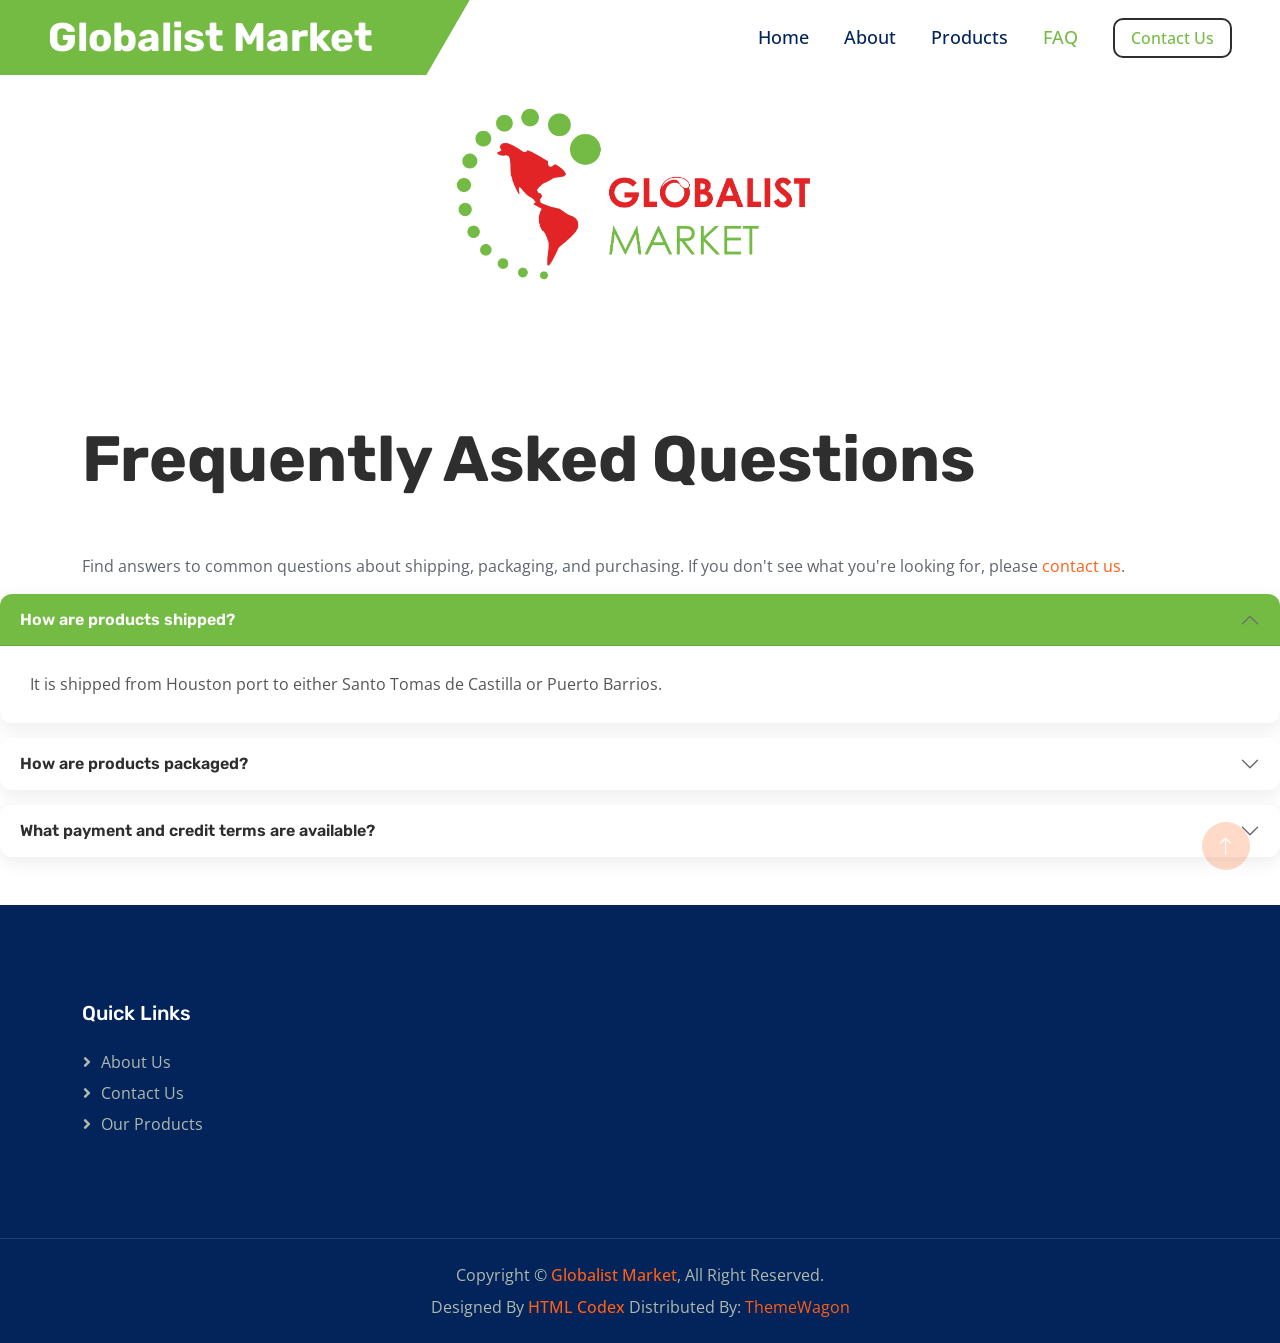
<file: FAQ.html>
<!DOCTYPE html>
<html lang="en">

<head>
    <meta charset="utf-8">
    <title>Industro - Industrial HTML Template</title>
    <meta content="width=device-width, initial-scale=1.0" name="viewport">
    <meta content="" name="keywords">
    <meta content="" name="description">

    <!-- Favicon -->
    <link href="img/favicon.ico" rel="icon">

    <!-- Google Web Fonts -->
    <link rel="preconnect" href="https://fonts.googleapis.com">
    <link rel="preconnect" href="https://fonts.gstatic.com" crossorigin>
    <link href="https://fonts.googleapis.com/css2?family=Open+Sans:wght@400;500;600&family=Rubik:wght@500;600;700&display=swap" rel="stylesheet">

    <!-- Icon Font Stylesheet -->
    <link href="https://cdnjs.cloudflare.com/ajax/libs/font-awesome/5.10.0/css/all.min.css" rel="stylesheet">
    <link href="https://cdn.jsdelivr.net/npm/bootstrap-icons@1.4.1/font/bootstrap-icons.css" rel="stylesheet">

    <!-- Libraries Stylesheet -->
    <link href="lib/animate/animate.min.css" rel="stylesheet">

    <!-- Customized Bootstrap Stylesheet -->
    <link href="css/bootstrap.min.css" rel="stylesheet">

    <!-- Template Stylesheet -->
    <link href="css/style.css" rel="stylesheet">
    <link href="css/custom.css" rel="stylesheet">
</head>

<body>
    <!-- Navbar Start -->
    <nav class="navbar navbar-expand-lg bg-white navbar-light sticky-top py-0 pe-5">
        <a href="index.html" class="navbar-brand ps-5 me-0">
            <h1 class="text-white m-0">Globalist Market</h1>
        </a>
        <button type="button" class="navbar-toggler me-0" data-bs-toggle="collapse" data-bs-target="#navbarCollapse">
            <span class="navbar-toggler-icon"></span>
        </button>
        <div class="collapse navbar-collapse" id="navbarCollapse">
            <div class="navbar-nav ms-auto p-4 p-lg-0">
                <a href="index.html" class="nav-item nav-link">Home</a>
                <a href="about.html" class="nav-item nav-link">About</a>
                <a href="products.html" class="nav-item nav-link">Products</a>
                <a href="FAQ.html" class="nav-item nav-link active">FAQ</a>
            </div>
            <a href="contact.html" class="btn btn-gm px-3 d-none d-lg-block">Contact Us</a>
        </div>
    </nav>
    <!-- Navbar End -->

    <!-- Page Header Start -->
    <div class="container-fluid page-header py-5 mb-5 wow fadeIn" style="height: 250px;" data-wow-delay="0.1s">
    </div>
    <div class="container py-5">
        <h1 class="display-3 hero-title animated slideInRight">Frequently Asked Questions</h1>
        <!--<nav aria-label="breadcrumb">
            <ol class="hero-title breadcrumb animated slideInRight mb-0">
                <li class="breadcrumb-item"><a href="#">Home</a></li>
                <li class="breadcrumb-item"><a href="#">Pages</a></li>
                <li class="breadcrumb-item active" aria-current="page">FAQ</li>
            </ol>
        </nav>-->
    </div>
    <!-- Page Header End -->

    <div class="container">
        <p>Find answers to common questions about shipping, packaging, and purchasing. If you don't see what you're looking for, please <a href="contact.html">contact us</a>.</p>
    </div>

    <!-- FAQ Accordion Start-->
    <div class="accordion" id="accordionExample">
    <div class="accordion-item">
        <h2 class="accordion-header" id="headingOne">
        <button class="accordion-button" type="button" data-bs-toggle="collapse" data-bs-target="#collapseOne" aria-expanded="true" aria-controls="collapseOne">
            How are products shipped?
        </button>
        </h2>
        <div id="collapseOne" class="accordion-collapse collapse show" aria-labelledby="headingOne" data-bs-parent="#accordionExample">
        <div class="accordion-body">
            It is shipped from Houston port to either Santo Tomas de Castilla or Puerto Barrios. 
        </div>
        </div>
    </div>
    <div class="accordion-item">
        <h2 class="accordion-header" id="headingTwo">
        <button class="accordion-button collapsed" type="button" data-bs-toggle="collapse" data-bs-target="#collapseTwo" aria-expanded="false" aria-controls="collapseTwo">
            How are products packaged? 
        </button>
        </h2>
        <div id="collapseTwo" class="accordion-collapse collapse" aria-labelledby="headingTwo" data-bs-parent="#accordionExample">
        <div class="accordion-body">
            The material is normally packaged in super sacks or boxes about 22 MT per container. 
        </div>
        </div>
    </div>
    <div class="accordion-item">
        <h2 class="accordion-header" id="headingThree">
        <button class="accordion-button collapsed" type="button" data-bs-toggle="collapse" data-bs-target="#collapseThree" aria-expanded="false" aria-controls="collapseThree">
            What payment and credit terms are available?
        </button>
        </h2>
        <div id="collapseThree" class="accordion-collapse collapse" aria-labelledby="headingThree" data-bs-parent="#accordionExample">
        <div class="accordion-body">
            Every company's financial situation is analyzed and assign a specific credit term accordingly. 
        </div>
        </div>
    </div>
    </div>

    <!-- Footer Start -->
    <div class="container-fluid bg-dark footer mt-5 py-5 wow fadeIn" data-wow-delay="0.1s">
        <div class="container py-5">
            <div class="row g-5">
                <div class="col-lg-3 col-md-6">
                    <h5 class="text-white mb-4">Quick Links</h5>
                    <a class="btn btn-link" href="about.html">About Us</a>
                    <a class="btn btn-link" href="contact.html">Contact Us</a>
                    <a class="btn btn-link" href="products.html">Our Products</a>
                </div>
            </div>
        </div>
    </div>
    <!-- Footer End -->

    <!-- Copyright Start -->
    <div class="container-fluid copyright bg-dark py-4">
        <div class="container text-center">
            <p class="mb-2">Copyright &copy; <a class="fw-semi-bold" href="#">Globalist Market</a>, All Right Reserved.
            </p>
            <!--/*** This template is free as long as you keep the footer author’s credit link/attribution link/backlink. If you'd like to use the template without the footer author’s credit link/attribution link/backlink, you can purchase the Credit Removal License from "https://htmlcodex.com/credit-removal". Thank you for your support. ***/-->
            <p class="mb-0">Designed By <a class="fw-semi-bold" href="https://htmlcodex.com">HTML Codex</a> Distributed
                By: <a href="https://themewagon.com">ThemeWagon</a> </p>
        </div>
    </div>
    <!-- Copyright End -->


    <!-- Back to Top -->
    <a href="#" class="btn btn-lg btn-primary btn-lg-square rounded-circle back-to-top"><i class="bi bi-arrow-up"></i></a>


    <!-- JavaScript Libraries -->
    <script src="https://code.jquery.com/jquery-3.4.1.min.js"></script>
    <script src="https://cdn.jsdelivr.net/npm/bootstrap@5.0.0/dist/js/bootstrap.bundle.min.js"></script>
    <script src="lib/wow/wow.min.js"></script>
    <script src="lib/easing/easing.min.js"></script>

    <!-- Template Javascript -->
    <script src="js/main.js"></script>
</body>

</html>
</file>
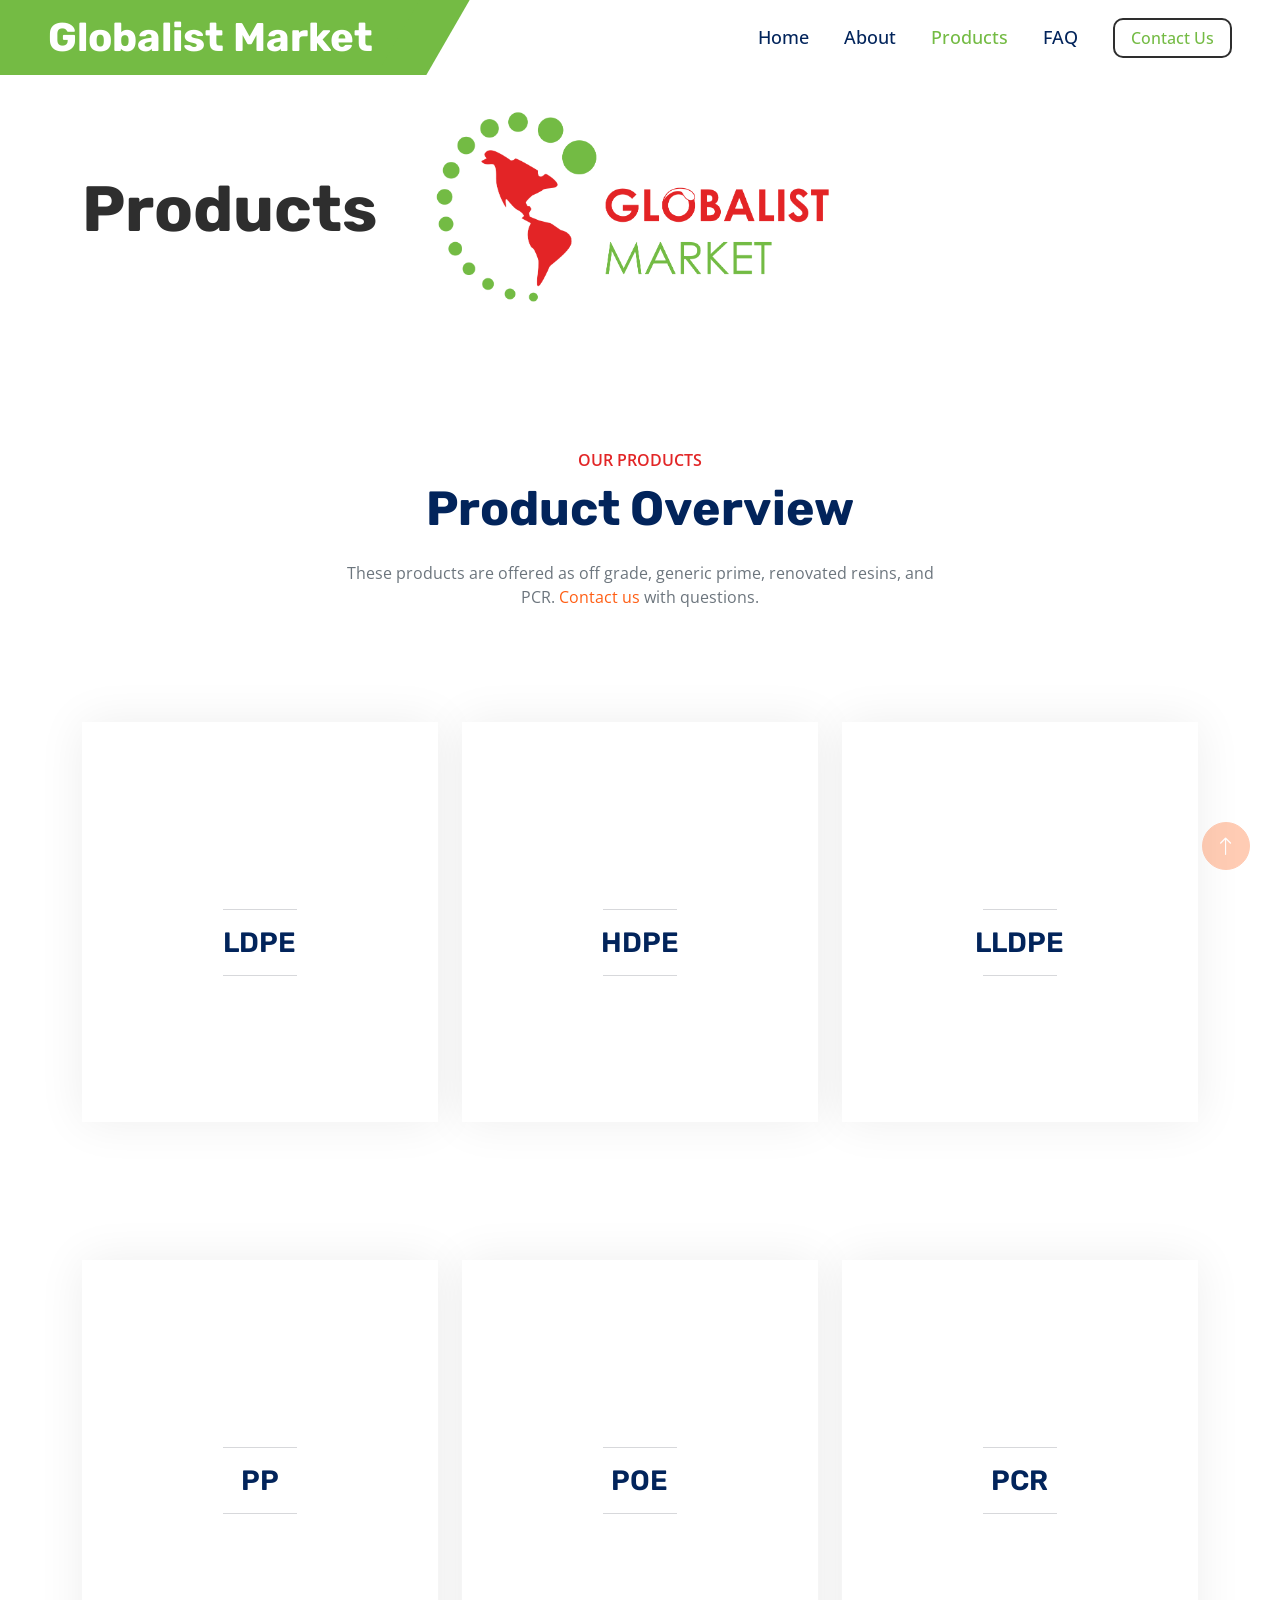
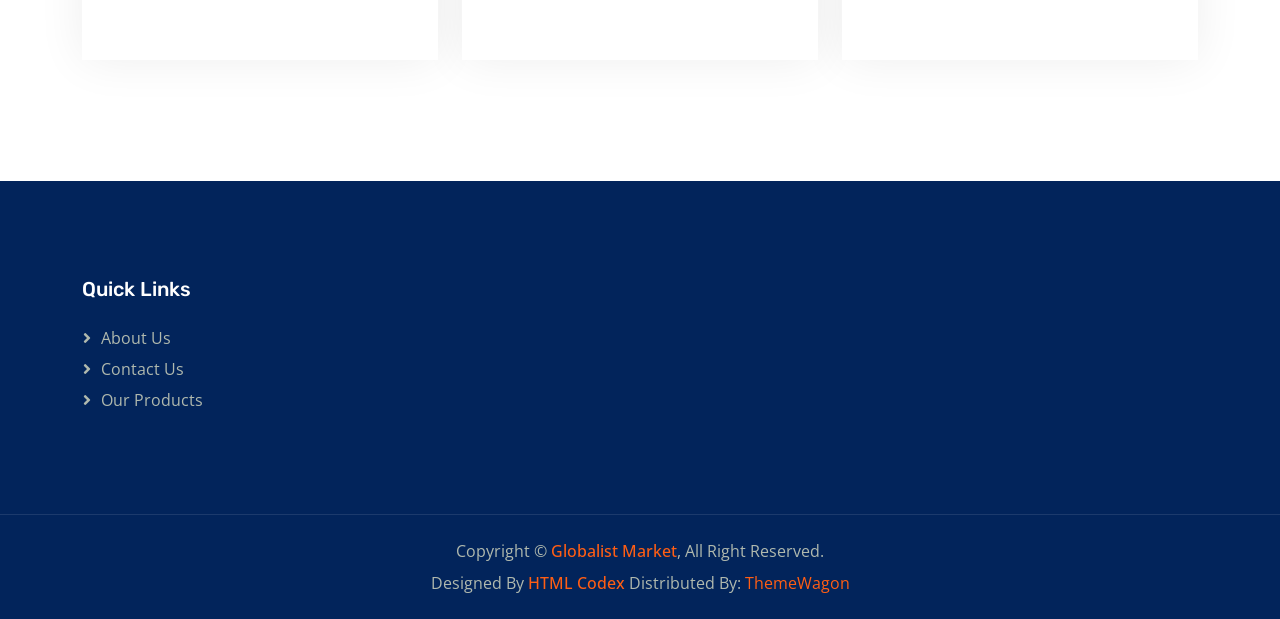
<file: products.html>
<!DOCTYPE html>
<html lang="en">

<head>
    <meta charset="utf-8">
    <title>Industro - Industrial HTML Template</title>
    <meta content="width=device-width, initial-scale=1.0" name="viewport">
    <meta content="" name="keywords">
    <meta content="" name="description">

    <!-- Favicon -->
    <link href="img/favicon.ico" rel="icon">

    <!-- Google Web Fonts -->
    <link rel="preconnect" href="https://fonts.googleapis.com">
    <link rel="preconnect" href="https://fonts.gstatic.com" crossorigin>
    <link
        href="https://fonts.googleapis.com/css2?family=Open+Sans:wght@400;500;600&family=Rubik:wght@500;600;700&display=swap"
        rel="stylesheet">

    <!-- Icon Font Stylesheet -->
    <link href="https://cdnjs.cloudflare.com/ajax/libs/font-awesome/5.10.0/css/all.min.css" rel="stylesheet">
    <link href="https://cdn.jsdelivr.net/npm/bootstrap-icons@1.4.1/font/bootstrap-icons.css" rel="stylesheet">

    <!-- Libraries Stylesheet -->
    <link href="lib/animate/animate.min.css" rel="stylesheet">

    <!-- Customized Bootstrap Stylesheet -->
    <link href="css/bootstrap.min.css" rel="stylesheet">

    <!-- Template Stylesheet -->
    <link href="css/style.css" rel="stylesheet">
    <link href="css/custom.css" rel="stylesheet">
</head>

<body>
    <!-- Navbar Start -->
    <nav class="navbar navbar-expand-lg bg-white navbar-light sticky-top py-0 pe-5">
        <a href="index.html" class="navbar-brand ps-5 me-0">
            <h1 class="text-white m-0">Globalist Market</h1>
        </a>
        <button type="button" class="navbar-toggler me-0" data-bs-toggle="collapse" data-bs-target="#navbarCollapse">
            <span class="navbar-toggler-icon"></span>
        </button>
        <div class="collapse navbar-collapse" id="navbarCollapse">
            <div class="navbar-nav ms-auto p-4 p-lg-0">
                <a href="index.html" class="nav-item nav-link">Home</a>
                <a href="about.html" class="nav-item nav-link">About</a>
                <a href="products.html" class="nav-item nav-link active">Products</a>
                <a href="FAQ.html" class="nav-item nav-link">FAQ</a>
            </div>
            <a href="contact.html" class="btn btn-gm px-3 d-none d-lg-block">Contact Us</a>
        </div>
    </nav>
    <!-- Navbar End -->


    <!-- Page Header Start -->
    <div class="container-fluid page-header py-5 mb-5 wow fadeIn" data-wow-delay="0.1s">
        <div class="container py-5">
            <h1 class="display-3 hero-title animated slideInRight">Products</h1>
            <!--<nav aria-label="breadcrumb">
                <ol class="breadcrumb animated slideInRight mb-0">
                    <li class="breadcrumb-item"><a href="#">Home</a></li>
                    <li class="breadcrumb-item"><a href="#">Pages</a></li>
                    <li class="breadcrumb-item active" aria-current="page">Products</li>
                </ol>
            </nav>-->
        </div>
    </div>
    <!-- Page Header End -->


    <!-- Product Cards Start -->
     <!-- Cards should follow the form:
            Name, Description, Applications, Available Grades -->
    <div class="container-xxl py-5">
        <div class="container">
            <div class="text-center mx-auto pb-4 wow fadeInUp" data-wow-delay="0.1s" style="max-width: 600px;">
                <p class="fw-medium text-uppercase text-primary mb-2">Our Products</p>
                <h1 class="display-5 mb-4">Product Overview</h1>
                <p class="text-muted mb-4">These products are offered as off grade, generic prime, renovated resins, and PCR. <a href="contact.html">Contact us</a> with questions.</p>
            </div>
            <div class="row gy-5 gx-4">
                <div class="col-md-6 col-lg-4 wow fadeInUp" data-wow-delay="0.1s">
                    <div class="service-item">
                        <img class="img-fluid" src="img/LDPE.jpg" alt="">
                        <!--<div class="service-img">
                            <img class="img-fluid product-img" src="img/LDPE.jpg" alt="">
                        </div>-->
                        <div class="service-detail">
                            <div class="service-title">
                                <hr class="w-25">
                                <h3 class="mb-0">LDPE</h3>
                                <hr class="w-25">
                            </div>
                            <div class="service-text">
                                <h2 class="text-white">Low Density Polyethylene (LDPE)</h2>
                                <ul class="product-list mb-0">
                                    <li>Construction & Agricultural Film</li>
                                    <li>Injection & Extrusion</li>
                                </ul>
                            </div>
                        </div>
                    </div>
                </div>
                <div class="col-md-6 col-lg-4 wow fadeInUp" data-wow-delay="0.3s">
                    <div class="service-item">
                        <img class="img-fluid" src="img/HDPE.jpg" alt="">
                        <!--<div class="service-img">
                            <img class="img-fluid product-img" src="img/HDPE.jpg" alt="">
                        </div>-->
                        <div class="service-detail">
                            <div class="service-title">
                                <hr class="w-25">
                                <h3 class="mb-0">HDPE</h3>
                                <hr class="w-25">
                            </div>
                            <div class="service-text">
                                <h2 class="text-white">High Density Polyethylene (HDPE)</h2>
                                <ul class="product-list mb-0">
                                    <li>High molecular weight film</li>
                                    <li>blow-molding, injection, pipe</li>
                                </ul>
                            </div>
                        </div>
                    </div>
                </div>
                <div class="col-md-6 col-lg-4 wow fadeInUp" data-wow-delay="0.5s">
                    <div class="service-item">
                        <img class="img-fluid" src="img/LLDPE.jpg" alt="">
                        <!--<div class="service-img">
                            <img class="img-fluid product-img" src="img/LLDPE.jpg" alt="">
                        </div>-->
                        <div class="service-detail">
                            <div class="service-title">
                                <hr class="w-25">
                                <h3 class="mb-0">LLDPE</h3>
                                <hr class="w-25">
                            </div>
                            <div class="service-text">
                                <h2 class="text-white">Linear Low Density Polyethylene (LLDPE)</h2>
                                <ul class="product-list mb-0">
                                    <li>Linear Low Density Polyethylene (LLDPE)</li>
                                    <li>Flexible packaging, geomembranes, and agricultural applications</li>
                                </ul>
                            </div>
                        </div>
                    </div>
                </div>
                <div class="col-md-6 col-lg-4 wow fadeInUp" data-wow-delay="0.1s">
                    <div class="service-item">
                        <img class="img-fluid" src="img/PP.jpg" alt="">
                        <!--<div class="service-img">
                            <img class="img-fluid product-img" src="img/PP.jpg" alt="">
                        </div>-->
                        <div class="service-detail">
                            <div class="service-title">
                                <hr class="w-25">
                                <h3 class="mb-0">PP</h3>
                                <hr class="w-25">
                            </div>
                            <div class="service-text">
                                <h2 class="text-white">Polypropylene (PP)</h2>
                                <ul class="product-list mb-0">
                                    <li>Consumer goods, textiles, automotive parts</li>
                                </ul>
                            </div>
                        </div>
                    </div>
                </div>
                <div class="col-md-6 col-lg-4 wow fadeInUp" data-wow-delay="0.3s">
                    <div class="service-item">
                        <img class="img-fluid" src="img/POE.jpg" alt="">
                        <!--<div class="service-img">
                            <img class="img-fluid product-img" src="img/POE.jpg" alt="">
                        </div>-->
                        <div class="service-detail">
                            <div class="service-title">
                                <hr class="w-25">
                                <h3 class="mb-0">POE</h3>
                                <hr class="w-25">
                            </div>
                            <div class="service-text">
                                <h2 class="text-white">Polyolefin Elastomer (POE)</h2>
                                <ul class="product-list mb-0">
                                    <li>Durable, flexible, heat and corrosion resistant </li>
                                    <li>packaging, roofing, footwear</li>
                                </ul>
                            </div>
                        </div>
                    </div>
                </div>
                <!--<div class="col-md-6 col-lg-4 wow fadeInUp" data-wow-delay="0.5s">
                    <div class="service-item">
                        <img class="img-fluid" src="img/PEW.jpg" alt="">
                        <!--<div class="service-img">
                            <img class="img-fluid product-img" src="img/PEW.jpg" alt="">
                        </div>--
                        <div class="service-detail">
                            <div class="service-title">
                                <hr class="w-25">
                                <h3 class="mb-0">Polyethylene Wax</h3>
                                <hr class="w-25">
                            </div>
                            <div class="service-text">
                                <h2 class="text-white">Polyethylene Wax (PEW)</h2>
                                <ul class="product-list mb-0">
                                    <li>Used in the production of candles, cosmetics, and industrial applications</li>
                                </ul>
                            </div>
                        </div>
                    </div>
                </div>-->
                <div class="col-md-6 col-lg-4 wow fadeInUp" data-wow-delay="0.5s">
                    <div class="service-item">
                        <img class="img-fluid" src="img/PCR_white.JPEG" alt="">
                        <!--<div class="service-img">
                            <img class="img-fluid product-img" src="img/PCR_white.JPEG" alt="">
                        </div>-->
                        <div class="service-detail">
                            <div class="service-title">
                                <hr class="w-25">
                                <h3 class="mb-0">PCR</h3>
                                <hr class="w-25">
                            </div>
                            <div class="service-text">
                                <h2 class="text-white">Post Consumer Recycled (PCR)</h2>
                                <ul class="product-list mb-0">
                                    <li>Used in the production of various plastic products</li>
                                </ul>
                            </div>
                        </div>
                    </div>
                </div>
            </div>
        </div>
    </div>
    <!-- Product Cards End -->

    <!-- Footer Start -->
    <div class="container-fluid bg-dark footer mt-5 py-5 wow fadeIn" data-wow-delay="0.1s">
        <div class="container py-5">
            <div class="row g-5">
                <div class="col-lg-3 col-md-6">
                    <h5 class="text-white mb-4">Quick Links</h5>
                    <a class="btn btn-link" href="about.html">About Us</a>
                    <a class="btn btn-link" href="contact.html">Contact Us</a>
                    <a class="btn btn-link" href="products.html">Our Products</a>
                </div>
            </div>
        </div>
    </div>
    <!-- Footer End -->

    <!-- Copyright Start -->
    <div class="container-fluid copyright bg-dark py-4">
        <div class="container text-center">
            <p class="mb-2">Copyright &copy; <a class="fw-semi-bold" href="#">Globalist Market</a>, All Right Reserved.
            </p>
            <!--/*** This template is free as long as you keep the footer author’s credit link/attribution link/backlink. If you'd like to use the template without the footer author’s credit link/attribution link/backlink, you can purchase the Credit Removal License from "https://htmlcodex.com/credit-removal". Thank you for your support. ***/-->
            <p class="mb-0">Designed By <a class="fw-semi-bold" href="https://htmlcodex.com">HTML Codex</a> Distributed
                By: <a href="https://themewagon.com">ThemeWagon</a> </p>
        </div>
    </div>
    <!-- Copyright End -->


    <!-- Back to Top -->
    <a href="#" class="btn btn-lg btn-primary btn-lg-square rounded-circle back-to-top"><i
            class="bi bi-arrow-up"></i></a>


    <!-- JavaScript Libraries -->
    <script src="https://code.jquery.com/jquery-3.4.1.min.js"></script>
    <script src="https://cdn.jsdelivr.net/npm/bootstrap@5.0.0/dist/js/bootstrap.bundle.min.js"></script>
    <script src="lib/wow/wow.min.js"></script>
    <script src="lib/easing/easing.min.js"></script>

    <!-- Template Javascript -->
    <script src="js/main.js"></script>
</body>

</html>
</file>
<file: css/style.css>
/********** Template CSS **********/
:root {
    --primary: #74BB44;
    --secondary: #E22627;
    --light: #F5F5F5;
    --dark: #02245B;
}

.back-to-top {
    position: fixed;
    display: none;
    right: 30px;
    bottom: 30px;
    z-index: 99;
}

h1,
h2,
.h1,
.h2,
.fw-bold {
    font-weight: 700 !important;
}

h3,
h4,
.h3,
.h4,
.fw-medium {
    font-weight: 600 !important;
}

h5,
h6,
.h5,
.h6,
.fw-semi-bold {
    font-weight: 500 !important;
}


/*** Spinner ***/
#spinner {
    opacity: 0;
    visibility: hidden;
    transition: opacity .5s ease-out, visibility 0s linear .5s;
    z-index: 99999;
}

#spinner.show {
    transition: opacity .5s ease-out, visibility 0s linear 0s;
    visibility: visible;
    opacity: 1;
}


/*** Button ***/
.btn {
    transition: .5s;
    font-weight: 500;
}

.btn-primary,
.btn-outline-primary:hover {
    color: #FFFFFF;
}

.btn-square {
    width: 38px;
    height: 38px;
}

.btn-sm-square {
    width: 32px;
    height: 32px;
}

.btn-lg-square {
    width: 48px;
    height: 48px;
}

.btn-square,
.btn-sm-square,
.btn-lg-square {
    padding: 0;
    display: flex;
    align-items: center;
    justify-content: center;
    font-weight: normal;
}


.topbar-right {
    position: relative;
    background: var(--primary);
}

.topbar-right::before {
    position: absolute;
    content: "";
    width: 30px;
    height: 100%;
    top: 0;
    left: -15px;
    transform: skewX(-30deg);
    background-color: var(--primary);
}


/*** Navbar ***/
.navbar.sticky-top {
    top: -100px;
    transition: .5s;
}

.navbar .navbar-brand {
    position: relative;
    padding-right: 50px;
    height: 75px;
    display: flex;
    align-items: center;
    background: var(--primary);
}

.navbar .navbar-brand::after {
    position: absolute;
    content: "";
    width: 50px;
    height: 100%;
    top: 0;
    right: -25px;
    transform: skewX(-30deg);
    background-color: var(--primary);
}

.navbar .navbar-nav .nav-link {
    margin-right: 35px;
    padding: 20px 0;
    color: var(--dark);
    font-size: 18px;
    font-weight: 500;
    outline: none;
}

.navbar .navbar-nav .nav-link:hover,
.navbar .navbar-nav .nav-link.active {
    color: var(--primary);
}

.navbar .dropdown-toggle::after {
    border: none;
    content: "\f107";
    font-family: "Font Awesome 5 Free";
    font-weight: 900;
    vertical-align: middle;
    margin-left: 8px;
}

@media (max-width: 991.98px) {
    .navbar .navbar-nav .nav-link  {
        margin-right: 0;
        padding: 10px 0;
    }

    .navbar .navbar-nav {
        border-top: 1px solid #EEEEEE;
    }
}

@media (min-width: 992px) {
    .navbar .nav-item .dropdown-menu {
        display: block;
        border: none;
        margin-top: 0;
        top: 150%;
        opacity: 0;
        visibility: hidden;
        transition: .5s;
    }

    .navbar .nav-item:hover .dropdown-menu {
        top: 100%;
        visibility: visible;
        transition: .5s;
        opacity: 1;
    }
}


/*** Header ***/
.carousel-caption {
    top: 0;
    left: 0;
    right: 0;
    bottom: 0;
    display: flex;
    align-items: center;
    /*background: linear-gradient(to right, rgba(2, 36, 91, 1) 0%, rgba(2, 36, 91, 0) 100%);*/
    z-index: 1;
}

.carousel-control-prev,
.carousel-control-next {
    width: 15%;
}

.carousel-control-prev-icon,
.carousel-control-next-icon {
    width: 3.5rem;
    height: 3.5rem;
    background-color: var(--primary);
    border: 15px solid var(--primary);
    border-radius: 3.5rem;
}

@media (max-width: 768px) {
    #header-carousel .carousel-item {
        position: relative;
        min-height: 450px;
    }
    
    #header-carousel .carousel-item img {
        position: absolute;
        width: 100%;
        height: 100%;
        object-fit: cover;
    }
}

.page-header {
    background: url(../img/Globalist-Market-Logo-Large-Transparent.png) center center no-repeat;
    background-size: cover;
}

.page-header .breadcrumb-item+.breadcrumb-item::before {
    color: var(--light);
}

.page-header .breadcrumb-item,
.page-header .breadcrumb-item a {
    font-size: 18px;
    color: var(--light);
}


/*** Facts ***/
.facts {
    position: relative;
    margin: 6rem 0;
    background: var(--dark);
}

.facts .border {
    border-color: rgba(255, 255, 255, .1) !important;
}


/*** Features ***/
.btn-play {
    position: absolute;
    top: 50%;
    right: -30px;
    transform: translateY(-50%);
    display: block;
    box-sizing: content-box;
    width: 16px;
    height: 26px;
    border-radius: 100%;
    border: none;
    outline: none !important;
    padding: 18px 20px 20px 28px;
    background: var(--primary);
}

@media (max-width: 992px) {
    .btn-play {
        left: 50%;
        right: auto;
        transform: translate(-50%, -50%);
    }
}

.btn-play:before {
    content: "";
    position: absolute;
    z-index: 0;
    left: 50%;
    top: 50%;
    transform: translateX(-50%) translateY(-50%);
    display: block;
    width: 60px;
    height: 60px;
    background: var(--primary);
    border-radius: 100%;
    animation: pulse-border 1500ms ease-out infinite;
}

.btn-play:after {
    content: "";
    position: absolute;
    z-index: 1;
    left: 50%;
    top: 50%;
    transform: translateX(-50%) translateY(-50%);
    display: block;
    width: 60px;
    height: 60px;
    background: var(--primary);
    border-radius: 100%;
    transition: all 200ms;
}

.btn-play span {
    display: block;
    position: relative;
    z-index: 3;
    width: 0;
    height: 0;
    left: -1px;
    border-left: 16px solid #FFFFFF;
    border-top: 11px solid transparent;
    border-bottom: 11px solid transparent;
}

@keyframes pulse-border {
    0% {
        transform: translateX(-50%) translateY(-50%) translateZ(0) scale(1);
        opacity: 1;
    }

    100% {
        transform: translateX(-50%) translateY(-50%) translateZ(0) scale(2);
        opacity: 0;
    }
}

.modal-video .modal-dialog {
    position: relative;
    max-width: 800px;
    margin: 60px auto 0 auto;
}

.modal-video .modal-body {
    position: relative;
    padding: 0px;
}

.modal-video .close {
    position: absolute;
    width: 30px;
    height: 30px;
    right: 0px;
    top: -30px;
    z-index: 999;
    font-size: 30px;
    font-weight: normal;
    color: #FFFFFF;
    background: #000000;
    opacity: 1;
}


/*** Service ***/
.service-item {
    position: relative;
    margin: 65px 0 25px 0;
    box-shadow: 0 0 45px rgba(0, 0, 0, .07);
}

.service-item .service-img {
    position: absolute;
    padding: 12px;
    width: 130px;
    height: 130px;
    top: -65px;
    left: 50%;
    transform: translateX(-50%);
    background: #FFFFFF;
    box-shadow: 0 0 45px rgba(0, 0, 0, .09);
    z-index: 2;
}

.service-item .service-detail {
    position: absolute;
    width: 100%;
    height: 100%;
    top: 0;
    left: 0;
    overflow: hidden;
    z-index: 1;
}

.service-item .service-title {
    position: absolute;
    padding: 65px 30px 25px 30px;
    width: 100%;
    height: 100%;
    top: 0;
    left: 0;
    display: flex;
    flex-direction: column;
    align-items: center;
    justify-content: center;
    text-align: center;
    background: #FFFFFF;
    transition: .5s;
}

.service-item:hover .service-title {
    top: -100%;
}

.service-item .service-text {
    position: absolute;
    overflow: hidden;
    padding: 65px 30px 25px 30px;
    width: 100%;
    height: 100%;
    top: 100%;
    left: 0;
    align-items: center;
    text-align: center;
    background: rgba(2, 36, 91, .7);
    transition: .5s;
}

.service-item:hover .service-text {
    top: 0;
}

.service-item .service-text::before {
    position: absolute;
    content: "";
    width: 100%;
    height: 100px;
    top: -100%;
    left: 0;
    transform: skewY(-12deg);
    background: #FFFFFF;
    transition: .5s;
}

.service-item:hover .service-text::before {
    top: -55px;
}

.service-item .btn {
    position: absolute;
    width: 130px;
    height: 50px;
    left: 50%;
    bottom: -25px;
    transform: translateX(-50%);
    display: flex;
    align-items: center;
    justify-content: center;
    color: var(--secondary);
    background: #FFFFFF;
    border: none;
    box-shadow: 0 0 45px rgba(0, 0, 0, .09);
    z-index: 2;
}

.service-item .btn:hover {
    color: #FFFFFF;
    background: var(--primary);
}


/*** Project ***/
.project-carousel {
    position: relative;
    background: var(--dark);
}

.project-item {
    position: relative;
    display: block;
}

.project-item img {
    transition: .5s;
}

.project-item:hover img,
.project-carousel .owl-item.center img {
    margin-top: -60px;
}

.project-item .project-title {
    position: absolute;
    padding: 0 15px;
    width: 100%;
    height: 80px;
    bottom: -110px;
    left: 0;
    display: flex;
    align-items: center;
    justify-content: center;
    text-align: center;
    background: var(--dark);
    transition: .5s;
}

.project-item:hover .project-title,
.project-carousel .owl-item.center .project-title  {
    bottom: -60px;
}

.project-item .project-title::before {
    position: absolute;
    content: "";
    width: 100%;
    height: 30px;
    top: -15px;
    left: 0;
    transform: skewY(-5deg);
    background: var(--dark);
    transition: .5s;
}

.project-carousel .owl-nav {
    position: absolute;
    width: 100%;
    height: 45px;
    top: 50%;
    left: 0;
    transform: translateY(-50%);
    display: flex;
    justify-content: space-between;
    transition: .5s;
    opacity: 0;
    z-index: 1;
}

.project-carousel:hover .owl-nav {
    opacity: 1;
}

.project-carousel .owl-nav .owl-prev,
.project-carousel .owl-nav .owl-next {
    margin: 0 30px;
    width: 45px;
    height: 45px;
    display: flex;
    align-items: center;
    justify-content: center;
    color: #FFFFFF;
    background: var(--primary);
    border-radius: 45px;
    font-size: 22px;
    transition: .5s;
}


/*** Team 
.team-item .team-social {
    position: absolute;
    width: 100%;
    height: 100%;
    top: 0;
    left: -100%;
    display: flex;
    align-items: center;
    background: var(--primary);
    transition: .5s;
}

.team-item:hover .team-social {
    left: 0;
}***/


/*** Testimonial ***/
.testimonial-carousel::before {
    position: absolute;
    content: "";
    top: 0;
    left: 0;
    height: 100%;
    width: 0;
    background: linear-gradient(to right, rgba(255, 255, 255, 1) 0%, rgba(255, 255, 255, 0) 100%);
    z-index: 1;
}

.testimonial-carousel::after {
    position: absolute;
    content: "";
    top: 0;
    right: 0;
    height: 100%;
    width: 0;
    background: linear-gradient(to left, rgba(255, 255, 255, 1) 0%, rgba(255, 255, 255, 0) 100%);
    z-index: 1;
}

@media (min-width: 768px) {
    .testimonial-carousel::before,
    .testimonial-carousel::after {
        width: 200px;
    }
}

@media (min-width: 992px) {
    .testimonial-carousel::before,
    .testimonial-carousel::after {
        width: 300px;
    }
}

.testimonial-carousel .owl-nav {
    position: absolute;
    width: 350px;
    top: 20px;
    left: 50%;
    transform: translateX(-50%);
    display: flex;
    justify-content: space-between;
    opacity: 0;
    transition: .5s;
    z-index: 1;
}

.testimonial-carousel:hover .owl-nav {
    width: 300px;
    opacity: 1;
}

.testimonial-carousel .owl-nav .owl-prev,
.testimonial-carousel .owl-nav .owl-next {
    position: relative;
    color: var(--primary);
    font-size: 45px;
    transition: .5s;
}

.testimonial-carousel .owl-nav .owl-prev:hover,
.testimonial-carousel .owl-nav .owl-next:hover {
    color: var(--dark);
}

.testimonial-carousel .testimonial-img img {
    width: 100px;
    height: 100px;
}

.testimonial-carousel .testimonial-img .btn-square {
    position: absolute;
    bottom: -19px;
    left: 50%;
    transform: translateX(-50%);
}

.testimonial-carousel .owl-item .testimonial-text {
    margin-bottom: 30px;
    box-shadow: 0 0 45px rgba(0, 0, 0, .08);
    transform: scale(.8);
    transition: .5s;
}

.testimonial-carousel .owl-item.center .testimonial-text {
    transform: scale(1);
}


/*** Footer ***/
.footer {
    color: #B0B9AE;
}

.footer .btn.btn-link {
    display: block;
    margin-bottom: 5px;
    padding: 0;
    text-align: left;
    color: #B0B9AE;
    font-weight: normal;
    text-transform: capitalize;
    transition: .3s;
}

.footer .btn.btn-link::before {
    position: relative;
    content: "\f105";
    font-family: "Font Awesome 5 Free";
    font-weight: 900;
    margin-right: 10px;
}

.footer .btn.btn-link:hover {
    color: var(--light);
    letter-spacing: 1px;
    box-shadow: none;
}

.copyright {
    color: #B0B9AE;
    border-top: 1px solid rgba(255, 255, 255, .1);
}
</file>
<file: css/custom.css>
/*Primary Green
#74BB44

Primary Red
#E22627

Dark Gray
#333333

Light Gray
#F5F5F5

White
#FFFFFF

Headings
Century Gothic

Body
Arial

OR 

Body
Open Sans

Primary Button

Green background

White text

Rounded corners

Hover → darker green

*/

:root{

    --gm-green:#74BB44;
    --gm-red:#E22627;

    --gm-dark:#2E2E2E;
    --gm-light:#F8F9FA;
    --gm-border:#E5E5E5;

}

.section-title {
    color: var(--gm-green);
    font-weight: 700;
}

.bg-primary {
    background-color: var(--gm-green) !important;
}

.text-primary {
    color: var(--gm-red) !important;
}
.green {
    color: var(--gm-green) !important;
}

/*.btn-gm {
    background-color: var(--gm-green);
    color: white;
    border-radius: 50px; // rounded corners 
    outline: none;
    padding:16px 42px;

}

.btn-gm:hover {
    background-color: #5da334;
    transform: translateY(-2px); // lift up 2px on hover 
}*/
.btn-gm {
    background: white;
    color: var(--gm-green);
    border: 2px solid var(--gm-dark);
    border-radius: 10px;
    transition: all .25s ease;
}

.btn-gm:hover {
    background: var(--gm-green);
    color: white;
}
    
.btn-secondary {
    background-color: white;
    color: var(--gm-green);
    border: 2px solid var(--gm-green);
    border-radius: 20px; /* rounded corners */
    outline: none;
}

.product-card {
    border-radius: 12px;
    padding: 30px;
    transition: 0.3s;
}

.product-card:hover {
    transform: translateY(-6px);
}

.gm-green {
    color: var(--gm-green);
}

.gm-red {
    color: var(--gm-red);
}

.gm-carousel-card{
    border-radius: 12px;
    padding: 30px;
    transition: 0.3s;
}

.hero{
    height:700px;
}
.hero-image{
    width:100%;
    height:100%;
    object-fit:cover;
}
.hero-logo{
    object-fit:contain;
    background:white;
}
.hero-title{
    color: var(--gm-dark);
}

.section-divider{

    text-align:center;
    color:var(--gm-green);

    font-size:12px;

    letter-spacing:10px;

}

.section{
    padding-top:100px;
    padding-bottom:100px;
}
.heading{
    margin-bottom:25px;
}
.paragraph{
    margin-bottom:15px;
}

.team-photo {
    width: 220px;
    max-width: 100%;
    aspect-ratio: 1 / 1;
    object-fit: cover;
}

.team-list {
    padding-left: 1.25rem;
}

.team-list li {
    margin-bottom: 1rem;
}

/* From style.css 
    For Header
*/
.carousel-caption {
    top: 0;
    left: 0;
    right: 0;
    bottom: 0;
    display: flex;
    align-items: center;
    /*background: linear-gradient(to right, rgba(2, 36, 91, 1) 0%, rgba(2, 36, 91, 0) 100%);*/
    z-index: 1;
}

.carousel-control-prev,
.carousel-control-next {
    width: 15%;
}

.carousel-control-prev-icon,
.carousel-control-next-icon {
    width: 3.5rem;
    height: 3.5rem;
    background-color: var(--primary);
    border: 15px solid var(--primary);
    border-radius: 3.5rem;
}

#header-carousel{
    height:700px;
}

#header-carousel .carousel-inner{
    height:100%;
}

#header-carousel .carousel-item{
    height:100%;
}

#header-carousel .carousel-item img{
    width:100%;
    height:100%;
    object-fit:cover;
}

@media (max-width: 768px) {
    #header-carousel .carousel-item {
        position: relative;
        min-height: 450px;
    }
    
    #header-carousel .carousel-item img {
        position: absolute;
        width: 100%;
        height: 100%;
        object-fit: cover;
    }
}

.page-header {
    background: url(../img/Globalist-Market-Logo-Large-Transparent.png) center center no-repeat;
    background-size: contain;
}

.page-header .breadcrumb-item+.breadcrumb-item::before {
    color: var(--light);
}

.page-header .breadcrumb-item,
.page-header .breadcrumb-item a {
    font-size: 18px;
    color: var(--light);
}

.temp-product-card {
    border-radius: 12px;
    padding: 30px;
    transition: 0.3s;
    background-color: var(--gm-light);
}

/*** Service ***/
.service-item {
    position: relative;
    margin: 65px 0 25px 0;
    box-shadow: 0 0 45px rgba(0, 0, 0, .07);
    min-height:400px;
}

.service-item img{
    position:absolute;
    inset:0;
    width:100%;
    height:100%;
    object-fit:cover;
}

.service-item .service-img {
    position: absolute;
    padding: 12px;
    width: 130px;
    height: 130px;
    top: -65px;
    left: 50%;
    transform: translateX(-50%);
    background: #FFFFFF;
    box-shadow: 0 0 45px rgba(0, 0, 0, .09);
    z-index: 2;
}

.service-item .service-detail {
    position: absolute;
    width: 100%;
    height: 100%;
    top: 0;
    left: 0;
    overflow: hidden;
    z-index: 1;
}

.service-item .service-title {
    position: absolute;
    padding: 65px 30px 25px 30px;
    width: 100%;
    height: 100%;
    top: 0;
    left: 0;
    display: flex;
    flex-direction: column;
    align-items: center;
    justify-content: center;
    text-align: center;
    background: #FFFFFF;
    transition:.35s ease;
}

.service-item:hover .service-title {
    top: -100%;
}

.service-item .service-text {
    position: absolute;
    overflow: hidden;
    overflow-y:auto;
    padding: 35px 25px;
    width: 100%;
    height: 100%;
    top: 100%;
    left: 0;
    align-items: center;
    text-align: center;
    background: rgba(2, 36, 91, .7);
    transition:.35s ease;
    display: flex;
    flex-direction: column;
    justify-content: center;
}

.service-item:hover .service-text {
    top: 0;
}

.service-item .service-text::before {
    position: absolute;
    content: "";
    width: 100%;
    height: 30px;
    top: -100%;
    left: 0;
    transform: skewY(0deg);
    background: #FFFFFF;
    transition: .35s ease;
}

.service-item:hover .service-text::before {
    top: -50px;
}

.service-item .btn {
    position: absolute;
    width: 130px;
    height: 50px;
    left: 50%;
    bottom: -25px;
    transform: translateX(-50%);
    display: flex;
    align-items: center;
    justify-content: center;
    color: var(--gm-green);
    background: #FFFFFF;
    box-shadow: 0 0 45px rgba(0, 0, 0, .09);
    z-index: 2;
}

.service-item .btn:hover {
    color: #FFFFFF;
    background: var(--primary);
}

.product-img {
    height: 100%;
    width: 100%;
    object-fit: cover;
}

.product-list{
    width:100%;
    color:white;
    text-align:left;
    padding-left:20px;
    margin:0;
}

.product-list li{
    color:white;
    margin-bottom:12px;
    line-height:1.45;
}

.product-list li:last-child{
    margin-bottom:0;
}

.accordion-button{
    font-weight:600;
    color:var(--gm-dark);
    background:white;
}

.accordion-button:not(.collapsed){
    color:white;
    background:var(--gm-green);
}

.accordion-body{
    padding:25px 30px;
    line-height:1.7;
    color:#555;
}

.accordion-item{
    border:none;
    border-radius:12px !important;
    overflow:hidden;
    margin-bottom:15px;
    box-shadow:0 5px 18px rgba(0,0,0,.08);
}

.accordion-button:focus{
    box-shadow:none;
    border:none;
}

.accordion-button::after{
    filter:grayscale(100%);
}
</file>
